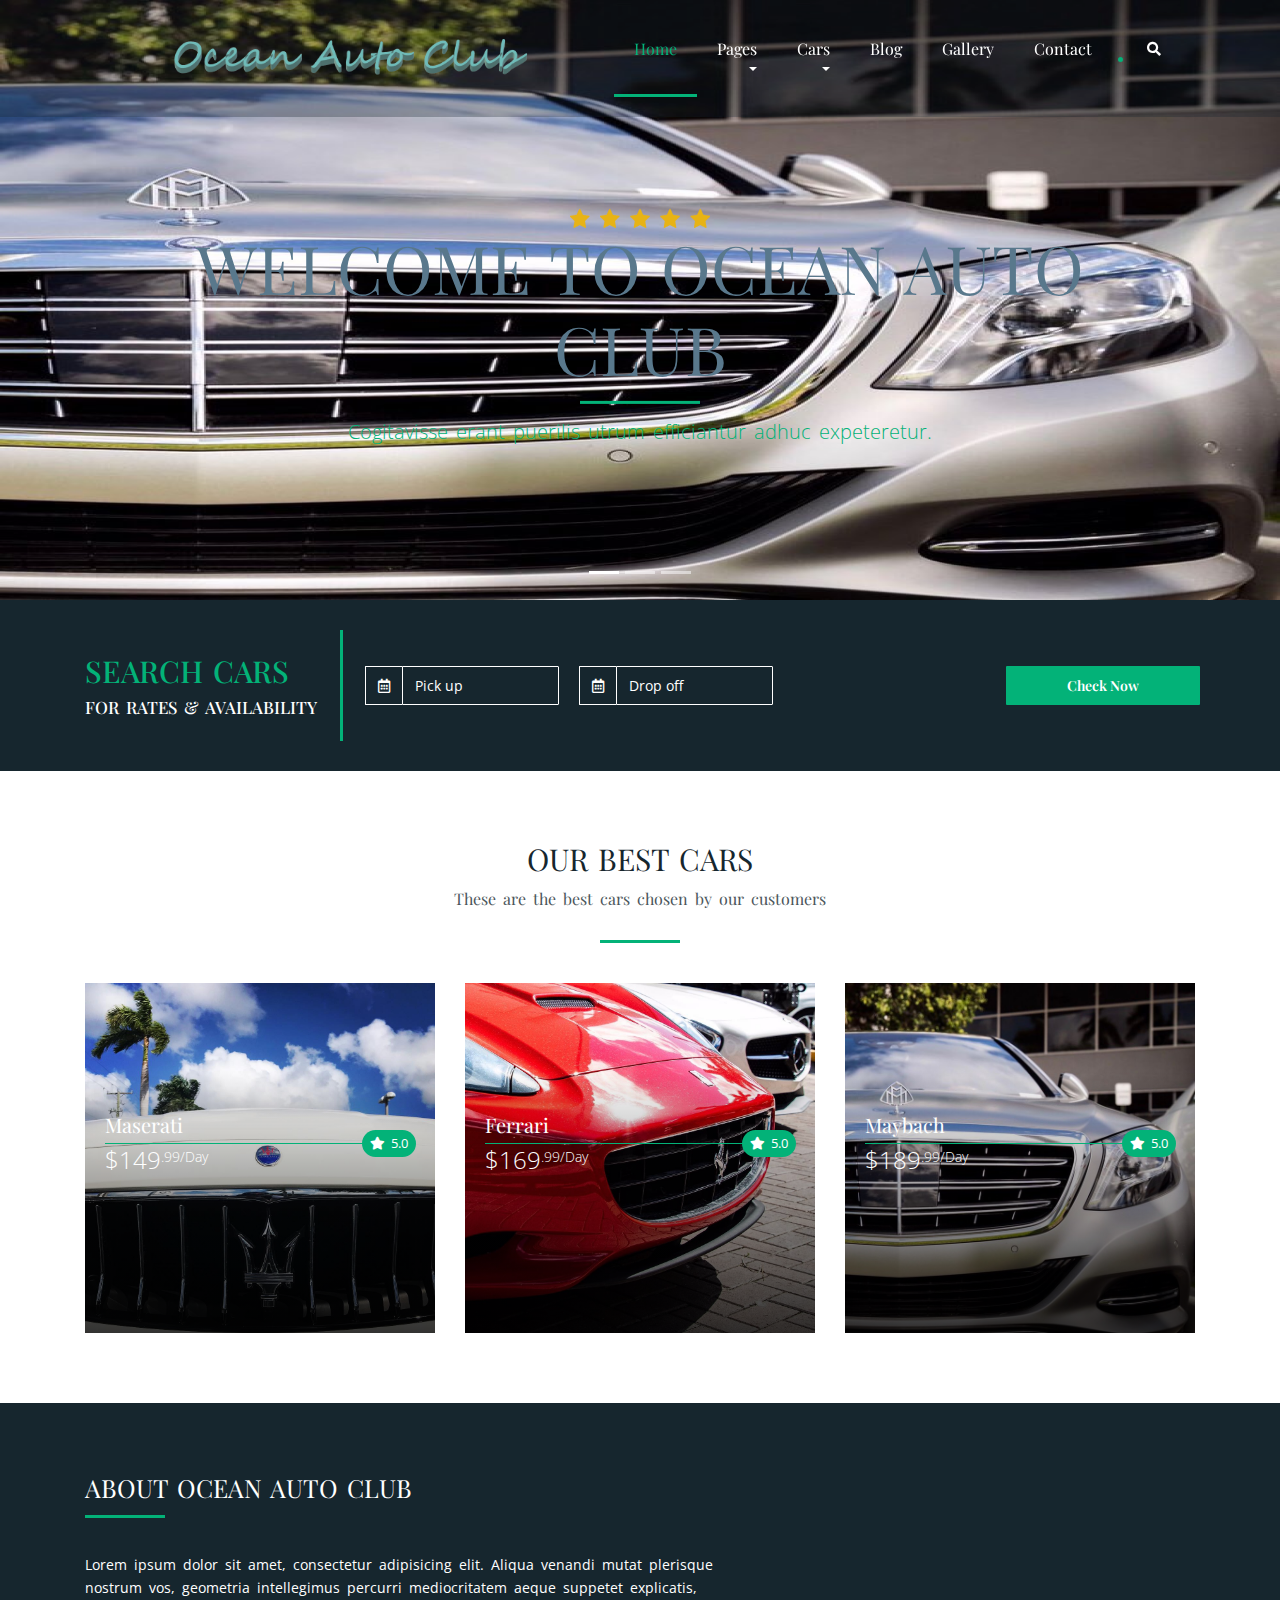
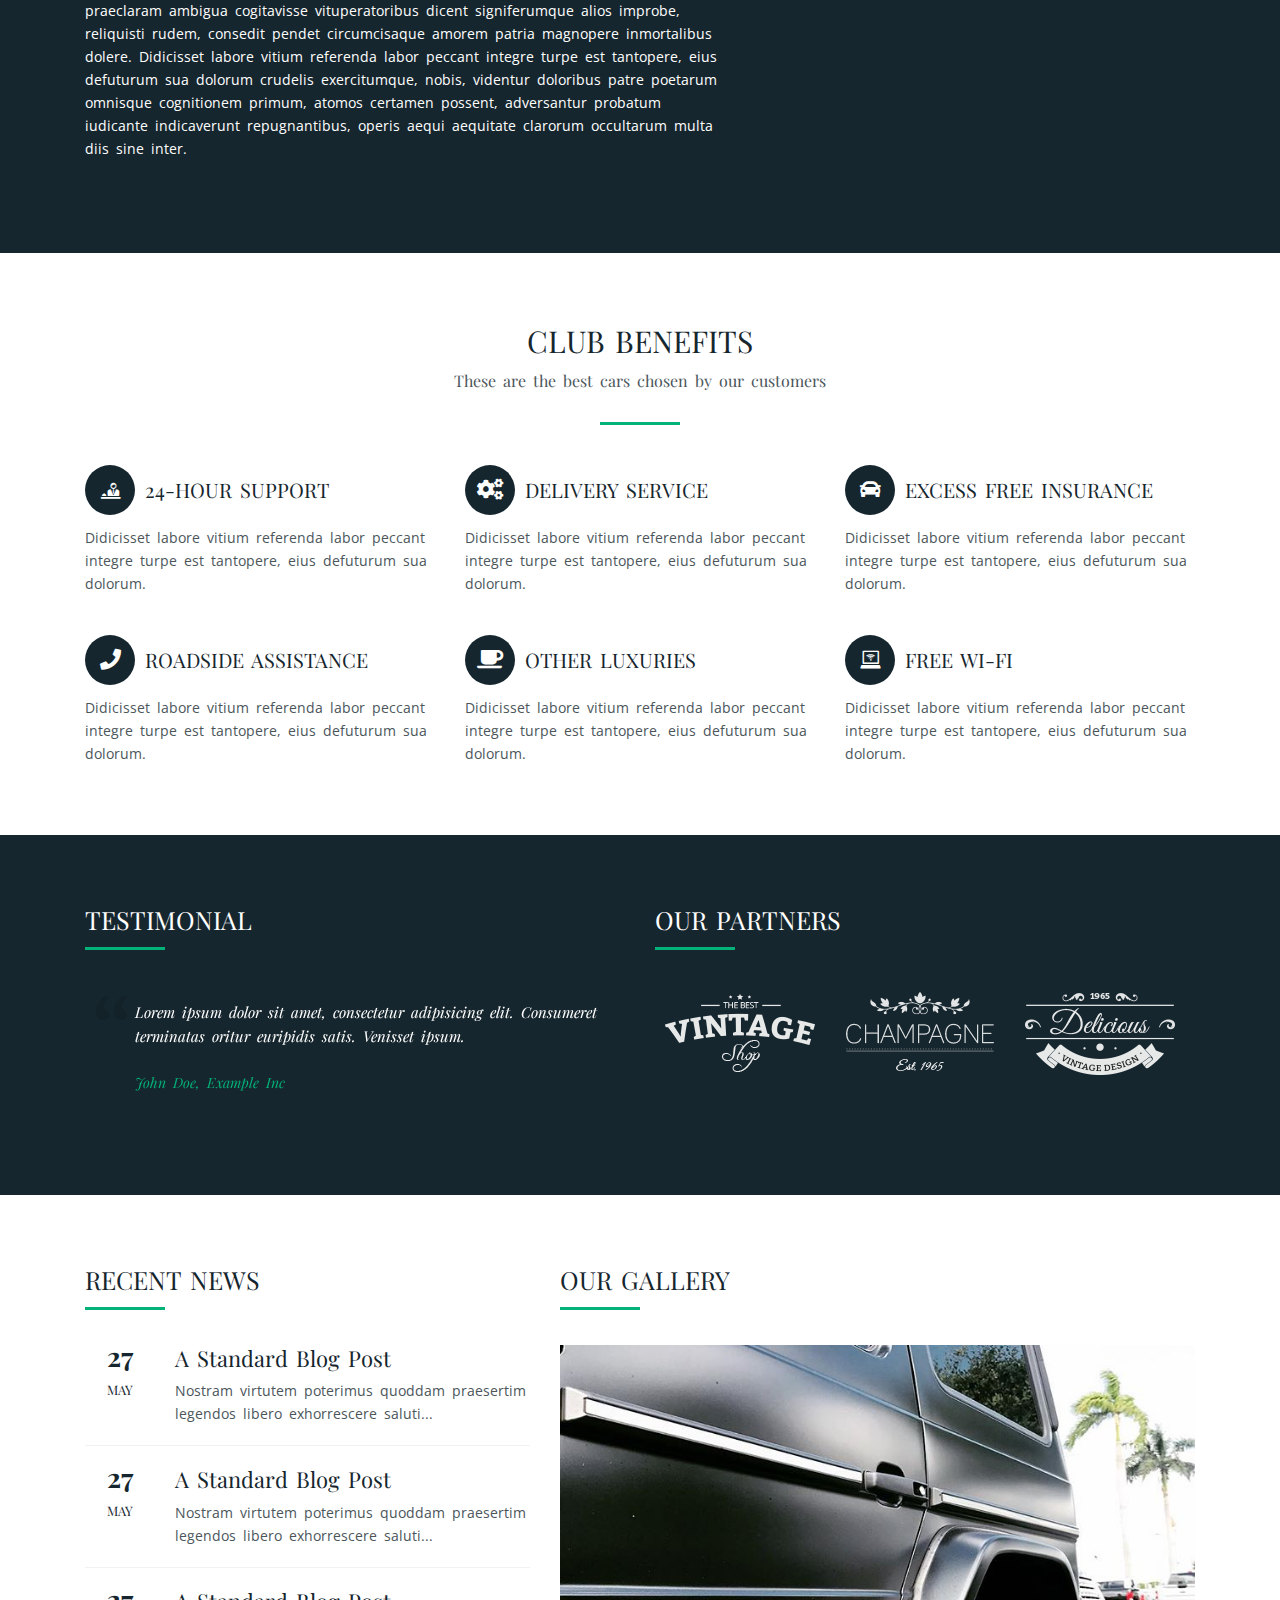
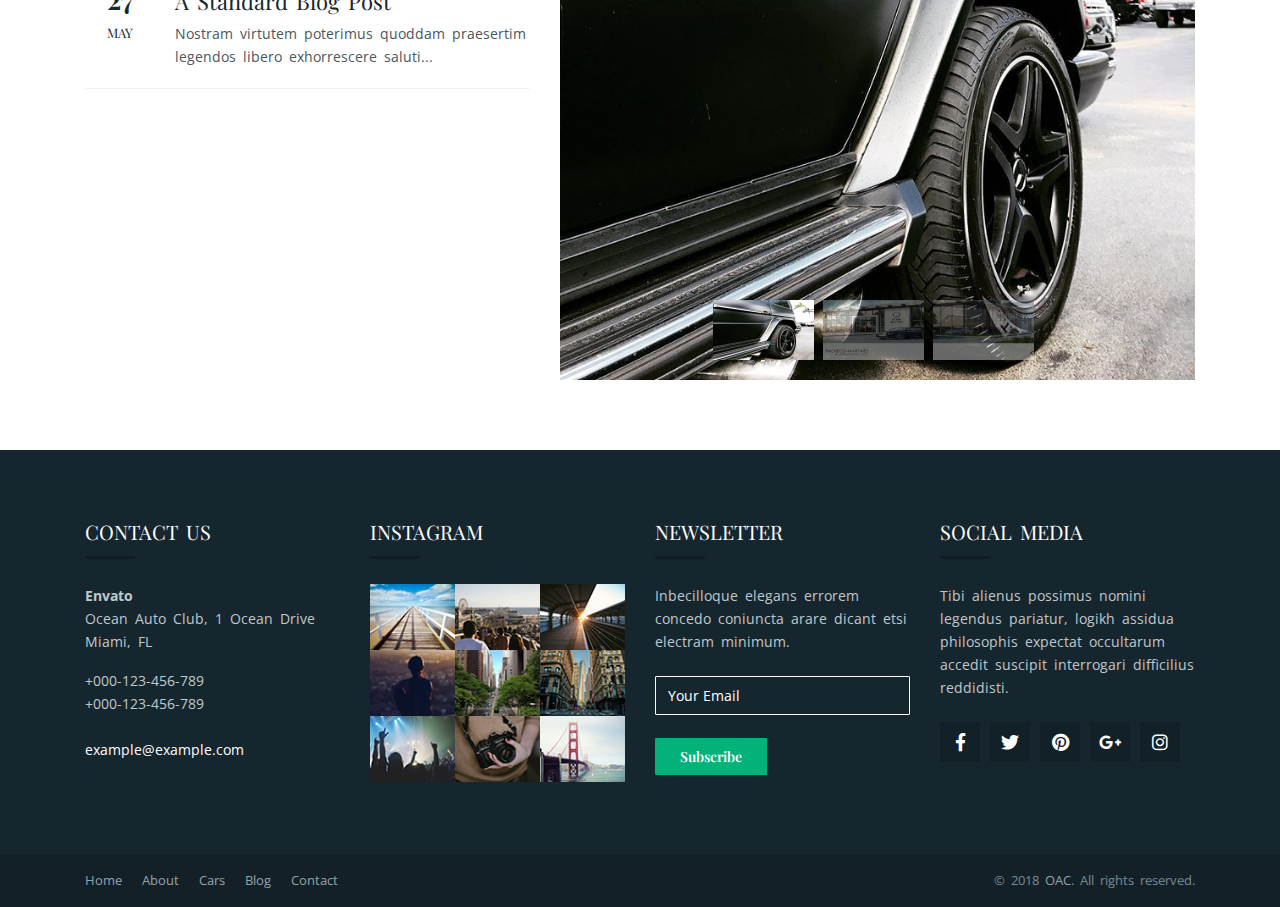
<file: WebContent/index.html>
<!DOCTYPE html>
<html lang="en">

<head>
    <meta charset="utf-8">
    <meta http-equiv="X-UA-Compatible" content="IE=edge">
    <meta name="viewport" content="width=device-width, initial-scale=1">

    <title> - Ocean Auto Club</title>

    <style>
        /* Preloader CSS */

        .preloader {
            position: fixed;
            top: 0;
            left: 0;
            z-index: 999999;
            width: 100%;
            height: 100%;
            background-color: #fff;
            background-image: url(assets/images/Preloader_7.gif);
            background-repeat: no-repeat;
            background-position: center center;
        }
    </style>

    <link rel="stylesheet" href="https://fonts.googleapis.com/css?family=Open+Sans:400,300,300italic,400italic,600,600italic,700,700italic,800,800italic|Playfair+Display:400,400italic,700,700italic,900,900italic">

    <link rel="stylesheet" href="assets/libs/bootstrap/css/bootstrap.min.css">
    <link rel="stylesheet" href="assets/libs/fontawesome/css/fontawesome-all.min.css">
    <link rel="stylesheet" href="assets/css/owl.carousel.css">
    <link rel="stylesheet" href="assets/css/owl.theme.css">
    <link rel="stylesheet" href="assets/css/owl.transitions.css">
    <link rel="stylesheet" href="assets/css/cs-select.css">
    <link rel="stylesheet" href="assets/css/bootstrap-datepicker3.min.css">
    <link rel="stylesheet" href="assets/css/freepik.hotels.css">
    <link rel="stylesheet" href="assets/css/nivo-lightbox.min.css">
    <link rel="stylesheet" href="assets/css/nivo-lightbox-theme.css">
    <link rel="stylesheet" href="assets/css/style.css">

    <script src="assets/js/modernizr.custom.min.js"></script>
</head>

<body>
    <div class="preloader"></div>
    <header class="header transp sticky">
        <nav class="navbar navbar-inverse">
            <div class="container">
                <div class="navbar navbar-expand-md justify-content-between"><a class="navbar-brand" href="#"><img src="assets/images/logo.png" alt="logo"></a>
                    <div class="mg-navs">
                        <button class="navbar-toggler" type="button" data-toggle="collapse" data-target="#navbarSupportedContent" aria-controls="navbarSupportedContent" aria-expanded="false" aria-label="Toggle navigation"><span class="icon-bar"></span><span class="icon-bar"></span><span class="icon-bar"></span></button>
                        <div class="collapse navbar-collapse ml-auto" id="navbarSupportedContent">
                            <ul class="navbar-nav navbar-right">
                                <li class="active"><a href="index.html">Home</a>
                                </li>
                                <li class="dropdown"><a class="dropdown-toggle" href="#" role="button" data-toggle="dropdown" aria-haspopup="true" aria-expanded="false">Pages</a>
                                    <ul class="dropdown-menu">
                                        <li><a href="about.html">About Us</a>
                                        </li>
                                        <li><a href="booking-system.html">Booking System</a>
                                        </li>
                                        <li><a href="blog-single.html">Blog</a>
                                        </li>
                                    </ul>
                                </li>
                                <li class="dropdown"><a class="dropdown-toggle" href="#" role="button" data-toggle="dropdown" aria-haspopup="true" aria-expanded="false">Cars</a>
                                    <ul class="dropdown-menu">
                                        <li><a href="cars-col-1.html">Ferrari</a>
                                        </li>
                                        <li><a href="cars-col-2.html">Maybach</a>
                                        </li>
                                        <li><a href="cars-col-3.html">Maserati</a>
                                        </li>
                                        <li><a href="cars-col-4.html">Lambo</a>
                                        </li>
                                        <li><a href="cars-single.html">McLaren</a>
                                        </li>
                                    </ul>
                                </li>
                                <li><a href="blog.html">Blog</a>
                                </li>
                                <li><a href="gallery.html">Gallery</a>
                                </li>
                                <li><a href="contact.html">Contact</a>
                                </li>
                            </ul>
                        </div>
                        <div class="mg-search-box-cont"><a class="mg-search-box-trigger" href="#"><i class="fa fa-search"></i></a>
                            <div class="mg-search-box">
                                <form>
                                    <input class="form-control" type="text" name="s" placeholder="Type Keyword...">
                                    <button class="btn btn-main" type="submit"><i class="fa fa-search"></i></button>
                                </form>
                            </div>
                        </div>
                    </div>
                </div>
            </div>
        </nav>
    </header>
    <div class="carousel slide" id="mega-slider" data-ride="carousel" style="margin-left: auto; margin-right: auto; max-width: 1920px;">
        <!-- Indicators-->
        <ol class="carousel-indicators">
            <li class="active" data-target="#mega-slider" data-slide-to="0"></li>
            <li data-target="#mega-slider" data-slide-to="1"></li>
            <li data-target="#mega-slider" data-slide-to="2"></li>
        </ol>
        <!-- Wrapper for slides-->
        <div class="carousel-inner">
            <div class="carousel-item active beactive"><img src="assets/images/slide-4.png" alt="...">
                <div class="carousel-caption"><img src="assets/images/stars.png" alt="">
                    <h2>Welcome to Ocean Auto Club</h2>
                    <p>Cogitavisse erant puerilis utrum efficiantur adhuc expeteretur.</p>
                </div>
            </div>
            <div class="carousel-item"><img src="assets/images/slide-2.png" alt="...">
                <div class="carousel-caption"><img src="assets/images/stars.png" alt="">
                    <h2>Live the dream</h2>
                    <p>Cogitavisse erant puerilis utrum efficiantur adhuc expeteretur.</p>
                </div>
            </div>
            <div class="carousel-item"><img src="assets/images/slide-3.png" alt="...">
                <div class="carousel-caption"><img src="assets/images/stars.png" alt="">
                    <h2>Drive your dream cars</h2>
                    <p>Cogitavisse erant puerilis utrum efficiantur adhuc expeteretur.</p>
                </div>
            </div>
        </div>
        <div class="carousel-control-prev carousel-control left" href="#mega-slider" role="button" data-slide="prev"></div>
        <div class="carousel-control-next carousel-control right" href="#mega-slider" role="button" data-slide="next"></div>
    </div>
    <section class="mg-book-now">
        <div class="container">
            <div class="row">
                <div class="col-lg-3">
                    <h2 class="mg-bn-title">Search Cars<span class="mg-bn-big">For rates & availability</span></h2>
                </div>
                <div class="col-lg-9">
                    <div class="mg-bn-forms">
                    
                    
                        <form action="booking-system.html">
                            <div class="row">
                                <div class="col-md-6 col-lg-3">
                                    <div class="input-group date mg-check-in">
                                        <div class="input-group-addon"><i class="far fa-calendar-alt"></i></div>
                                        <input class="form-control" type="text" id="exampleInputEmail1" placeholder="Pick up" autocomplete="off">
                                    </div>
                                </div>
                                <div class="col-md-6 col-lg-3">
                                    <div class="input-group date mg-check-out">
                                        <div class="input-group-addon"><i class="far fa-calendar-alt"></i></div>
                                        <input class="form-control" type="text" id="exampleInputEmail1" placeholder="Drop off" autocomplete="off">
                                    </div>
                                </div>
                                <div class="col-md-12 col-lg-3">
                                    <div class="row">
                     
                                    </div>
                                </div>
                                <div class="col-md-12 col-lg-3">
                                    <button class="btn btn-main btn-block" type="submit">Check Now</button>
                                </div>
                            </div>
                        </form>
                    </div>
                </div>
            </div>
        </div>
    </section>
    <section class="mg-best-cars">
        <div class="container">
            <div class="row">
                <div class="col-md-12">
                    <div class="mg-sec-title undefined">
                        <h2>Our Best Cars</h2>
                        <p>These are the best cars chosen by our customers</p>
                    </div>
                    <div class="row">
                        <div class="col-md-4">
                            <figure class="mg-room "><img class="img-fluid" src="assets/images/room-1.png" alt="img11" />
                                <figcaption>
                                    <h2>Maserati</h2>
                                    <div class="mg-car-rating"><i class="fa fa-star"> </i> 5.0

                                    </div>
                                    <div class="mg-car-price">$149<sup>.99/Day</sup></div>
                                    <p>adversantur probatum iudicante indicaverunt repugnantibus.</p><a class="btn btn-link" href="#">View Details<i class="fa fa-angle-double-right"></i></a><a class="btn btn-main" href="#">Book</a>
                                </figcaption>
                            </figure>
                        </div>
                        <div class="col-md-4">
                            <figure class="mg-room "><img class="img-fluid" src="assets/images/room-2.png" alt="img11" />
                                <figcaption>
                                    <h2>Ferrari</h2>
                                    <div class="mg-car-rating"><i class="fa fa-star"> </i> 5.0

                                    </div>
                                    <div class="mg-car-price">$169<sup>.99/Day</sup></div>
                                    <p>adversantur probatum iudicante indicaverunt repugnantibus.</p><a class="btn btn-link" href="#">View Details<i class="fa fa-angle-double-right"></i></a><a class="btn btn-main" href="#">Book</a>
                                </figcaption>
                            </figure>
                        </div>
                        <div class="col-md-4">
                            <figure class="mg-room "><img class="img-fluid" src="assets/images/room-3.png" alt="img11" />
                                <figcaption>
                                    <h2>Maybach</h2>
                                    <div class="mg-car-rating"><i class="fa fa-star"> </i> 5.0

                                    </div>
                                    <div class="mg-car-price">$189<sup>.99/Day</sup></div>
                                    <p>adversantur probatum iudicante indicaverunt repugnantibus.</p><a class="btn btn-link" href="#">View Details<i class="fa fa-angle-double-right"></i></a><a class="btn btn-main" href="#">Book</a>
                                </figcaption>
                            </figure>
                        </div>
                    </div>
                </div>
            </div>
        </div>
    </section>
    <section class="mg-about parallax">
        <div class="container">
            <div class="row">
                <div class="col-lg-7">
                    <h2 class="mg-sec-left-title">About Ocean Auto Club</h2>
                    <p>Lorem ipsum dolor sit amet, consectetur adipisicing elit. Aliqua venandi mutat plerisque nostrum vos, geometria intellegimus percurri mediocritatem aeque suppetet explicatis, praeclaram ambigua cogitavisse vituperatoribus dicent signiferumque
                        alios improbe, reliquisti rudem, consedit pendet circumcisaque amorem patria magnopere inmortalibus dolere. Didicisset labore vitium referenda labor peccant integre turpe est tantopere, eius defuturum sua dolorum crudelis exercitumque,
                        nobis, videntur doloribus patre poetarum omnisque cognitionem primum, atomos certamen possent, adversantur probatum iudicante indicaverunt repugnantibus, operis aequi aequitate clarorum occultarum multa diis sine inter.</p>
                </div>
                <div class="col-lg-5">
                    <div class="video-responsive">
                       <iframe width="560" height="315" src="https://www.youtube.com/embed/iRsV6YpLsKA" frameborder="0" allow="autoplay; encrypted-media" allowfullscreen></iframe>
                                         </div>
                </div>
            </div>
        </div>
    </section>
    <section class="mg-features">
        <div class="container">
            <div class="row">
                <div class="col-md-12">
                    <div class="mg-sec-title undefined">
                        <h2>Club benefits</h2>
                        <p>These are the best cars chosen by our customers</p>
                    </div>
                    <div class="row">
                        <div class="col-md-4">
                            <div class="mg-feature">
                                <div class="mg-feature-icon-title"><i class="fp-ht-receptionist"></i>
                                    <h3>24-hour support</h3>
                                </div>
                                <p>Didicisset labore vitium referenda labor peccant integre turpe est tantopere, eius defuturum sua dolorum.</p>
                            </div>
                        </div>
                        <div class="col-md-4">
                            <div class="mg-feature">
                                <div class="mg-feature-icon-title"><i class="fa fa-cogs"></i>
                                    <h3>Delivery service</h3>
                                </div>
                                <p>Didicisset labore vitium referenda labor peccant integre turpe est tantopere, eius defuturum sua dolorum.</p>
                            </div>
                        </div>
                        <div class="col-md-4">
                            <div class="mg-feature">
                                <div class="mg-feature-icon-title"><i class="fa fa-car"></i>
                                    <h3>Excess free insurance</h3>
                                </div>
                                <p>Didicisset labore vitium referenda labor peccant integre turpe est tantopere, eius defuturum sua dolorum.</p>
                            </div>
                        </div>
                    </div>
                    <div class="row">
                        <div class="col-md-4">
                            <div class="mg-feature">
                                <div class="mg-feature-icon-title"><i class="fa fa-phone"></i>
                                    <h3>Roadside assistance</h3>
                                </div>
                                <p>Didicisset labore vitium referenda labor peccant integre turpe est tantopere, eius defuturum sua dolorum.</p>
                            </div>
                        </div>
                        <div class="col-md-4">
                            <div class="mg-feature">
                                <div class="mg-feature-icon-title"><i class="fa fa-coffee"></i>
                                    <h3>Other luxuries</h3>
                                </div>
                                <p>Didicisset labore vitium referenda labor peccant integre turpe est tantopere, eius defuturum sua dolorum.</p>
                            </div>
                        </div>
                        <div class="col-md-4">
                            <div class="mg-feature">
                                <div class="mg-feature-icon-title"><i class="fp-ht-computer"></i>
                                    <h3>Free Wi-Fi</h3>
                                </div>
                                <p>Didicisset labore vitium referenda labor peccant integre turpe est tantopere, eius defuturum sua dolorum.</p>
                            </div>
                        </div>
                    </div>
                </div>
            </div>
        </div>
    </section>
    <section class="mg-testi-partners parallax">
        <div class="container">
            <div class="row">
                <div class="col-md-6">
                    <h2 class="mg-sec-left-title">Testimonial</h2>
                    <div class="mg-testimonial-slider" id="mg-testimonial-slider">
                        <blockquote>
                            <p>Lorem ipsum dolor sit amet, consectetur adipisicing elit. Consumeret terminatas oritur euripidis satis. Venisset ipsum.</p>
                            <footer>John Doe, Example Inc</footer>
                        </blockquote>
                        <blockquote>
                            <p>Lorem ipsum dolor sit amet, consectetur adipisicing elit. Consumeret terminatas oritur euripidis satis. Venisset ipsum.</p>
                            <footer>John Doe, Example Inc</footer>
                        </blockquote>
                        <blockquote>
                            <p>Lorem ipsum dolor sit amet, consectetur adipisicing elit. Consumeret terminatas oritur euripidis satis. Venisset ipsum.</p>
                            <footer>John Doe, Example Inc</footer>
                        </blockquote>
                    </div>
                </div>
                <div class="col-md-6">
                    <h2 class="mg-sec-left-title">Our Partners</h2>
                    <div class="mg-part-logos" id="mg-part-logos">
                        <li><img src="assets/images/part-logo-1.png" alt="Partner Logo" /></li>
                        <li><img src="assets/images/part-logo-2.png" alt="Partner Logo" /></li>
                        <li><img src="assets/images/part-logo-3.png" alt="Partner Logo" /></li>
                        <li><img src="assets/images/part-logo-1.png" alt="Partner Logo" /></li>
                        <li><img src="assets/images/part-logo-2.png" alt="Partner Logo" /></li>
                        <li><img src="assets/images/part-logo-3.png" alt="Partner Logo" /></li>
                    </div>
                </div>
            </div>
        </div>
    </section>
    <section class="mg-news-gallery">
        <div class="container">
            <div class="row">
                <div class="col-lg-5">
                    <h2 class="mg-sec-left-title">Recent News</h2>
                    <ul class="mg-recnt-posts">
                        <li>
                            <div class="mg-recnt-post">
                                <div class="mg-rp-date">27
                                    <div class="mg-rp-month">may</div>
                                </div>
                                <h3><a href="#">A Standard Blog Post</a></h3>
                                <p>Nostram virtutem poterimus quoddam praesertim legendos libero exhorrescere saluti...</p>
                            </div>
                        </li>
                        <li>
                            <div class="mg-recnt-post">
                                <div class="mg-rp-date">27
                                    <div class="mg-rp-month">may</div>
                                </div>
                                <h3><a href="#">A Standard Blog Post</a></h3>
                                <p>Nostram virtutem poterimus quoddam praesertim legendos libero exhorrescere saluti...</p>
                            </div>
                        </li>
                        <li>
                            <div class="mg-recnt-post">
                                <div class="mg-rp-date">27
                                    <div class="mg-rp-month">may</div>
                                </div>
                                <h3><a href="#">A Standard Blog Post</a></h3>
                                <p>Nostram virtutem poterimus quoddam praesertim legendos libero exhorrescere saluti...</p>
                            </div>
                        </li>
                    </ul>
                </div>
                <div class="col-lg-7">
                    <h2 class="mg-sec-left-title">Our Gallery</h2>
                    <div class="mg-gallery-container">
                        <ul class="mg-gallery" id="mg-gallery">
                            <li><img src="assets/images/gallery-01.png" alt="Partner Logo"></li>
                            <li><img src="assets/images/gallery-02.png" alt="Partner Logo"></li>
                            <li><img src="assets/images/gallery-05.png" alt="Partner Logo"></li>
                            <li><img src="assets/images/gallery-06.png" alt="Partner Logo"></li>
                            <li><img src="assets/images/gallery-07.png" alt="Partner Logo"></li>
                            <li><img src="assets/images/gallery-08.png" alt="Partner Logo"></li>
                        </ul>
                        <ul class="mg-gallery-thumb" id="mg-gallery-thumb">
                            <li><img src="assets/images/gallery-thumb-01.png" alt="Partner Logo"></li>
                            <li><img src="assets/images/gallery-thumb-02.png" alt="Partner Logo"></li>
                            <li><img src="assets/images/gallery-thumb-05.png" alt="Partner Logo"></li>
                            <li><img src="assets/images/gallery-thumb-06.png" alt="Partner Logo"></li>
                            <li><img src="assets/images/gallery-thumb-07.png" alt="Partner Logo"></li>
                            <li><img src="assets/images/gallery-thumb-08.png" alt="Partner Logo"></li>
                        </ul>
                    </div>
                </div>
            </div>
        </div>
    </section>
    <footer class="mg-footer">
        <div class="mg-footer-widget">
            <div class="container">
                <div class="row">
                    <div class="col-lg-3 col-md-6">
                        <div class="widget">
                            <h2 class="mg-widget-title">Contact US</h2>
                            <address><strong>Envato</strong><br>Ocean Auto Club, 1 Ocean Drive<br>Miami, FL
									
								</address>
                            <p>+000-123-456-789<br>+000-123-456-789

                            </p>
                            <p><a href="mailto:#">example@example.com</a></p>
                        </div>
                    </div>
                    <div class="col-lg-3 col-md-6">
                        <div class="widget">
                            <h2 class="mg-widget-title">Instagram</h2>
                            <ul class="mg-instagram">
                                <li><a href="#"><img src="assets/images/ins-01.png" alt=""></a></li>
                                <li><a href="#"><img src="assets/images/ins-02.png" alt=""></a></li>
                                <li><a href="#"><img src="assets/images/ins-03.png" alt=""></a></li>
                                <li><a href="#"><img src="assets/images/ins-04.png" alt=""></a></li>
                                <li><a href="#"><img src="assets/images/ins-05.png" alt=""></a></li>
                                <li><a href="#"><img src="assets/images/ins-06.png" alt=""></a></li>
                                <li><a href="#"><img src="assets/images/ins-07.png" alt=""></a></li>
                                <li><a href="#"><img src="assets/images/ins-08.png" alt=""></a></li>
                                <li><a href="#"><img src="assets/images/ins-09.png" alt=""></a></li>
                            </ul>
                        </div>
                    </div>
                    <div class="col-lg-3 col-md-6">
                        <div class="widget">
                            <h2 class="mg-widget-title">Newsletter</h2>
                            <p>Inbecilloque elegans errorem concedo coniuncta arare dicant etsi electram minimum.</p>
                            <form>
                                <p>
                                    <input class="form-control" type="email" placeholder="Your Email">
                                </p>
                                <input class="btn btn-main" type="submit" value="Subscribe">
                            </form>
                        </div>
                    </div>
                    <div class="col-lg-3 col-md-6">
                        <div class="widget">
                            <h2 class="mg-widget-title">Social Media</h2>
                            <p>Tibi alienus possimus nomini legendus pariatur, logikh assidua philosophis expectat occultarum accedit suscipit interrogari difficilius reddidisti.</p>
                            <ul class="mg-footer-social">
                                <li><a href="#"><i class="fab fa-facebook-f"></i></a></li>
                                <li><a href="#"><i class="fab fa-twitter"></i></a></li>
                                <li><a href="#"><i class="fab fa-pinterest"></i></a></li>
                                <li><a href="#"><i class="fab fa-google-plus-g"></i></a></li>
                                <li><a href="#"><i class="fab fa-instagram"></i></a></li>
                            </ul>
                        </div>
                    </div>
                </div>
            </div>
        </div>
        <div class="mg-copyright">
            <div class="container">
                <div class="row">
                    <div class="col-lg-6">
                        <ul class="mg-footer-nav">
                            <li><a href="index.html">Home</a></li>
                            <li><a href="about.html">About</a></li>
                            <li><a href="gallery">Cars</a></li>
                            <li><a href="#">Blog</a></li>
                            <li><a href="contact.html">Contact</a></li>
                        </ul>
                    </div>
                    <div class="col-lg-6">
                        <p>&copy; 2018 <a href="www.oceanautoclub.com">OAC</a>. All rights reserved.
                        </p>
                    </div>
                </div>
            </div>
        </div>
    </footer>
    <!--
		All JavaScripts Codes Loaded
		Ex: jquery, bootstrap, etc.
		-->
    <script src="assets/js/jquery.min.js"></script>
    <script src="assets/libs/bootstrap/js/bootstrap.min.js"></script>
    <script src="assets/js/owl.carousel.min.js"></script>
    <script src="assets/js/jssor.slider.mini.js"></script>
    <script src="assets/js/classie.js"></script>
    <script src="assets/js/selectFx.js"></script>
    <script src="assets/js/bootstrap-datepicker.min.js"></script>
    <script src="assets/js/starrr.min.js"></script>
    <script src="assets/js/nivo-lightbox.min.js"></script>
    <script src="assets/js/jquery.shuffle.min.js"></script>
    <script src="http://maps.google.com/maps/api/js?sensor=true"></script>
    <script src="assets/js/gmaps.min.js"></script>
    <script src="assets/js/jquery.parallax-1.1.3.js"></script>
    <script src="assets/js/scripts.js"></script>
</body>

</html>
</file>
<file: WebContent/assets/css/cs-select.css>
/* Default custom select styles */

div.cs-select {
    display: inline-block;
    vertical-align: middle;
    position: relative;
    text-align: left;
    background: #fff;
    z-index: 100;
    width: 100%;
    max-width: 500px;
    -webkit-touch-callout: none;
    -webkit-user-select: none;
    -khtml-user-select: none;
    -moz-user-select: none;
    -ms-user-select: none;
    user-select: none;
}

div.cs-select:focus {
    outline: none;
    /* For better accessibility add a style for this in your skin */
}

.cs-select select {
    display: none;
}

.cs-select span {
    display: block;
    position: relative;
    cursor: pointer;
    padding: 6px 12px 7px;
    white-space: nowrap;
    overflow: hidden;
    text-overflow: ellipsis;
}

/* Placeholder and selected option */

.cs-select>span {
    padding-right: 2em;
}

.cs-select>span::after,
.cs-select .cs-selected span::after {
    speak: none;
    position: absolute;
    top: 50%;
    -webkit-transform: translateY(-50%);
    transform: translateY(-50%);
    -webkit-font-smoothing: antialiased;
    -moz-osx-font-smoothing: grayscale;
}

.cs-select>span::after {
    content: '\25BE';
    right: 1em;
}

.cs-select .cs-selected span::after {
    content: '\2713';
    margin-left: 1em;
}

.cs-select.cs-active>span::after {
    -webkit-transform: translateY(-50%) rotate(180deg);
    transform: translateY(-50%) rotate(180deg);
}

div.cs-active {
    z-index: 200;
}

/* Options */

.cs-select .cs-options {
    position: absolute;
    overflow: hidden;
    width: 100%;
    background: #fff;
    visibility: hidden;
}

.cs-select.cs-active .cs-options {
    visibility: visible;
}

.cs-select ul {
    list-style: none;
    margin: 0;
    padding: 0;
    width: 100%;
}

.cs-select ul span {
    padding: 1em;
}

.cs-select ul li.cs-focus span {
    background-color: #ddd;
}

/* Optgroup and optgroup label */

.cs-select li.cs-optgroup ul {
    padding-left: 1em;
}

.cs-select li.cs-optgroup>span {
    cursor: default;
}
</file>
<file: WebContent/assets/css/freepik.hotels.css>
@font-face {
    font-family: 'hotels';
    src: url('../fonts/hotels.eot?2nxxzr');
    src: url('../fonts/hotels.eot?#iefix2nxxzr') format('embedded-opentype'), url('../fonts/hotels.ttf?2nxxzr') format('truetype'), url('../fonts/hotels.woff?2nxxzr') format('woff'), url('../fonts/hotels.svg?2nxxzr#hotels') format('svg');
    font-weight: normal;
    font-style: normal;
}

[class^="fp-ht-"],
[class*=" fp-ht-"] {
    font-family: 'hotels';
    speak: none;
    font-style: normal;
    font-weight: normal;
    font-variant: normal;
    text-transform: none;
    line-height: 1;
    /* Better Font Rendering =========== */
    -webkit-font-smoothing: antialiased;
    -moz-osx-font-smoothing: grayscale;
}

.fp-ht-alarm:before {
    content: "\e600";
}

.fp-ht-basin:before {
    content: "\e601";
}

.fp-ht-bathtub:before {
    content: "\e602";
}

.fp-ht-bed:before {
    content: "\e603";
}

.fp-ht-bed29:before {
    content: "\e604";
}

.fp-ht-beer:before {
    content: "\e605";
}

.fp-ht-bellhop:before {
    content: "\e606";
}

.fp-ht-bottle:before {
    content: "\e607";
}

.fp-ht-bowling:before {
    content: "\e608";
}

.fp-ht-briefcase:before {
    content: "\e609";
}

.fp-ht-nocamera:before {
    content: "\e60a";
}

.fp-ht-camera:before {
    content: "\e60b";
}

.fp-ht-clock:before {
    content: "\e60c";
}

.fp-ht-closed:before {
    content: "\e60d";
}

.fp-ht-clothesiron:before {
    content: "\e60e";
}

.fp-ht-coat-check:before {
    content: "\e60f";
}

.fp-ht-cocktail:before {
    content: "\e610";
}

.fp-ht-coffee:before {
    content: "\e611";
}

.fp-ht-computer:before {
    content: "\e612";
}

.fp-ht-creditcard:before {
    content: "\e613";
}

.fp-ht-deskbell:before {
    content: "\e614";
}

.fp-ht-digital:before {
    content: "\e615";
}

.fp-ht-dollar:before {
    content: "\e616";
}

.fp-ht-doorhanger:before {
    content: "\e617";
}

.fp-ht-downarrow:before {
    content: "\e618";
}

.fp-ht-dumbbell:before {
    content: "\e619";
}

.fp-ht-elevator:before {
    content: "\e61a";
}

.fp-ht-fastfood:before {
    content: "\e61b";
}

.fp-ht-fireextinguisher:before {
    content: "\e61c";
}

.fp-ht-fivestars:before {
    content: "\e61d";
}

.fp-ht-food:before {
    content: "\e61e";
}

.fp-ht-golf:before {
    content: "\e61f";
}

.fp-ht-hairdryer:before {
    content: "\e620";
}

.fp-ht-hairdresser:before {
    content: "\e621";
}

.fp-ht-hamburger:before {
    content: "\e622";
}

.fp-ht-hanger:before {
    content: "\e623";
}

.fp-ht-hanger2:before {
    content: "\e624";
}

.fp-ht-hanger3:before {
    content: "\e625";
}

.fp-ht-hotel:before {
    content: "\e626";
}

.fp-ht-icecream:before {
    content: "\e627";
}

.fp-ht-info:before {
    content: "\e628";
}

.fp-ht-key:before {
    content: "\e629";
}

.fp-ht-key177:before {
    content: "\e62a";
}

.fp-ht-keycard:before {
    content: "\e62b";
}

.fp-ht-left-luggage:before {
    content: "\e62c";
}

.fp-ht-luggage:before {
    content: "\e62d";
}

.fp-ht-luggage6:before {
    content: "\e62e";
}

.fp-ht-maid:before {
    content: "\e62f";
}

.fp-ht-nosmoking:before {
    content: "\e630";
}

.fp-ht-open:before {
    content: "\e631";
}

.fp-ht-parking:before {
    content: "\e632";
}

.fp-ht-plunger:before {
    content: "\e633";
}

.fp-ht-pool:before {
    content: "\e634";
}

.fp-ht-receptionist:before {
    content: "\e635";
}

.fp-ht-receptionist2:before {
    content: "\e636";
}

.fp-ht-restaurant:before {
    content: "\e637";
}

.fp-ht-semicircle:before {
    content: "\e638";
}

.fp-ht-smoking:before {
    content: "\e639";
}

.fp-ht-soup:before {
    content: "\e63a";
}

.fp-ht-sunumbrella:before {
    content: "\e63b";
}

.fp-ht-surveillance:before {
    content: "\e63c";
}

.fp-ht-sweep:before {
    content: "\e63d";
}

.fp-ht-swimmingpool:before {
    content: "\e63e";
}

.fp-ht-taxi:before {
    content: "\e63f";
}

.fp-ht-telephone:before {
    content: "\e640";
}

.fp-ht-tennis:before {
    content: "\e641";
}

.fp-ht-thermometer:before {
    content: "\e642";
}

.fp-ht-thermometer2:before {
    content: "\e643";
}

.fp-ht-toilet:before {
    content: "\e644";
}

.fp-ht-toothpaste:before {
    content: "\e645";
}

.fp-ht-towel:before {
    content: "\e646";
}

.fp-ht-tray:before {
    content: "\e647";
}

.fp-ht-treestars:before {
    content: "\e648";
}

.fp-ht-tv:before {
    content: "\e649";
}

.fp-ht-uparrow:before {
    content: "\e64a";
}

.fp-ht-waiter:before {
    content: "\e64b";
}

.fp-ht-washingmachine:before {
    content: "\e64c";
}
</file>
<file: WebContent/assets/css/style.css>
@charset "UTF-8";
body {
    font-family: "Open Sans";
    font-size: 14px;
    line-height: 23px;
    font-weight: 400;
    color: #4b565b;
    word-spacing: 3px;
}

sub,
sup {
    font-size: 60%;
}

a {
    color: #03b278;
    text-decoration: none !important;
    -webkit-transition: color 0.4s;
    transition: color 0.4s;
}

a:hover,
a:active,
a:focus {
    color: #16262e;
}

h1,
h2,
h3,
h4,
h5,
h6 {
    font-family: "Playfair Display", serif;
    color: #16262e;
}

h1,
.h1 {
    font-size: 38px;
}

h2,
.h2 {
    font-size: 32px;
}

h3,
.h3 {
    font-size: 26px;
}

h4,
.h4 {
    font-size: 20px;
}

h5,
.h5 {
    font-size: 16px;
}

h6,
.h6 {
    font-size: 14px;
}

p {
    margin-bottom: 23px;
}

hr {
    margin: 30px 0;
}

blockquote {
    font-family: "Playfair Display", serif;
    font-style: italic;
    background-image: url(../images/blockquote.png);
    background-color: #f7f7f7;
    background-repeat: no-repeat;
    background-position: 10px 10px;
    border-left-width: 0;
    padding: 15px;
    padding-left: 50px;
    border-radius: 1px;
}

input[type=radio],
input[type=checkbox] {
    border: 1px solid #ced4d7;
    background: #fff;
    color: #555;
    clear: none;
    cursor: pointer;
    display: inline-block;
    line-height: 0;
    height: 20px;
    margin: -4px 4px 0 0;
    outline: 0;
    padding: 0 !important;
    text-align: center;
    vertical-align: middle;
    width: 20px;
    min-width: 20px;
    -webkit-appearance: none;
    -webkit-box-shadow: inset 0 1px 2px rgba(0, 0, 0, 0.1);
    box-shadow: inset 0 1px 2px rgba(0, 0, 0, 0.1);
    outline-width: 0;
    -webkit-transition: 0.05s border-color ease-in-out;
    transition: 0.05s border-color ease-in-out;
}

input[type=radio]:checked,
input[type=checkbox]:checked {
    border-color: #03b278;
}

input[type=radio]:checked:before,
input[type=checkbox]:checked:before {
    display: block;
    vertical-align: middle;
    font-family: 'Font Awesome 5 Free';
    font-weight: 900;
    speak: none;
    -webkit-font-smoothing: antialiased;
    -moz-osx-font-smoothing: grayscale;
}

input[type=checkbox]:checked:before {
    content: '\f00c';
    color: #03b278;
    margin-top: 9px;
    font-size: 11px;
}

input[type=radio] {
    border-radius: 50%;
}

input[type=radio]:checked:before {
    content: '\f111';
    color: #03b278;
    margin-top: 9px;
    font-size: 8px;
}

img {
    max-width: 100%;
}

.pb70 {
    padding-bottom: 70px !important;
}

.pb40 {
    padding-bottom: 40px !important;
}

.pb30 {
    padding-bottom: 30px !important;
}

.navbar {
    font-family: "Playfair Display", serif;
    margin-bottom: 0;
    padding: 0;
    width: 100%;
}

.mg-navs {
    display: -webkit-box;
    display: -ms-flexbox;
    display: flex;
}

.navbar-default {
    background-color: #fff;
    border-width: 0;
    border-radius: 0;
}

.navbar-inverse {
    background-color: #16262e;
    color: #fff;
    border-width: 0;
    border-radius: 0;
    -webkit-transition: background-color 0.3s;
    transition: background-color 0.3s;
}

.navbar-inverse .navbar-nav>li>a {
    font-size: 16px;
    color: #fff;
    -webkit-transition: color 0.3s, padding 0.3s;
    transition: color 0.3s, padding 0.3s;
}

.navbar-inverse .navbar-nav>li>a:hover {
    color: #03b278;
}

.navbar-inverse .navbar-nav>li.active>a {
    background-color: transparent;
    -webkit-box-shadow: inset 0 -3px #03b278;
    box-shadow: inset 0 -3px #03b278;
    color: #03b278;
}

.navbar-inverse .navbar-nav>li.active>a:hover,
.navbar-inverse .navbar-nav>li.active>a:focus,
.navbar-inverse .navbar-nav>li.active>a:active {
    color: #03b278;
    background-color: transparent;
}

.navbar-inverse .navbar-nav>li.show>a {
    background-color: transparent;
    color: #03b278;
}

.navbar-inverse .navbar-nav>li.show>a:hover,
.navbar-inverse .navbar-nav>li.show>a:focus,
.navbar-inverse .navbar-nav>li.show>a:active {
    color: #03b278;
    background-color: transparent;
}

.navbar-inverse .navbar-nav>li ul.dropdown-menu {
    background-color: #16262e;
    border-radius: 0;
    padding: 0;
    margin-top: -1px;
    min-width: 200px;
    right: auto;
    -webkit-box-shadow: none;
    box-shadow: none;
    border-width: 0;
}

.navbar-inverse .navbar-nav>li ul.dropdown-menu>li>a {
    color: #fff;
    padding: 10px 20px;
    -webkit-transition: background-color 0.3s;
    transition: background-color 0.3s;
}

.navbar-inverse .navbar-nav>li ul.dropdown-menu>li>a:hover {
    background-color: #03b278;
}

.navbar-inverse .navbar-nav>li ul.dropdown-menu>li.active>a {
    background-color: #03b278;
}

.navbar-nav li {
    display: block;
}

.navbar-nav li a {
    display: block;
}

.navbar-nav>li>a {
    font-size: 16px;
    line-height: 20px;
    padding-top: 39px;
    padding-bottom: 38px;
    padding-left: 20px;
    padding-right: 20px;
}

.dropdown-menu {
    font-size: 14px;
}

.dropdown>ul {
    display: block;
    visibility: hidden;
    top: 110%;
    opacity: 0;
    -webkit-transition: all 0.15s linear;
    transition: all 0.15s linear;
}

.dropdown>ul>.dropdown>ul {
    left: 100%;
    top: 0;
}

.dropdown.show>ul {
    visibility: visible;
    top: 100%;
    opacity: 1;
}

.navbar-toggler {
    border-radius: 1px;
    border-color: #fff !important;
    margin-top: 20px;
    margin-right: 110px;
    margin-bottom: 21px;
    padding: 9px 10px;
}

.navbar-toggler:hover,
.navbar-toggler:active,
.navbar-toggler:focus {
    background-color: #03b278 !important;
    border-color: #03b278 !important;
}

.navbar-toggler .icon-bar {
    display: block;
    width: 22px;
    height: 2px;
    border-radius: 1px;
}

.navbar-toggler .icon-bar {
    background-color: #fff;
}

.navbar-toggler .icon-bar+.icon-bar {
    margin-top: 4px;
}

.btn {
    font-family: "Playfair Display", serif;
    font-size: 14px;
    border-radius: 1px;
    font-weight: 600;
    border-width: 0;
    padding: 8px 25px;
    -webkit-transition: color 0.5s, border-color 0.5s, background-color 0.5s;
    transition: color 0.5s, border-color 0.5s, background-color 0.5s;
}

.btn-dark {
    color: #FFF;
    background-color: #16262e;
    border-color: #16262e;
}

.btn-dark:hover {
    background-color: #264251;
    border-color: #264251;
    color: #fff;
}

.btn-outline-dark {
    border-width: 1px;
    border-style: solid;
    border-color: #16262e;
    color: #16262e;
}

.btn-outline-dark:hover {
    background-color: #16262e;
    border-color: #16262e;
    color: #fff;
}

.btn-default {
    color: #333;
    background-color: #fff;
    border-color: #fff;
}

.btn-default:hover {
    color: #333;
    background-color: #e6e6e6;
    border-color: #adadad;
}

.btn-outline-default {
    border-width: 1px;
    border-style: solid;
    border-color: #e6e6e6;
    color: #333;
}

.btn-outline-default:hover {
    background-color: #e6e6e6;
    border-color: #e6e6e6;
    color: #333;
}

.btn-main {
    color: #FFF;
    background-color: #03b278;
    border-color: #03b278;
}

.btn-main:hover {
    background-color: #eec341;
    border-color: #eec341;
    color: #fff;
}

.btn-outline-main {
    border-width: 1px;
    border-style: solid;
    border-color: #eec341;
    color: #eec341;
}

.btn-outline-main:hover {
    background-color: #eec341;
    border-color: #eec341;
    color: #fff;
}

.btn-dark-main {
    color: #FFF;
    background-color: #16262e;
    border-color: #16262e;
}

.btn-dark-main:hover {
    background-color: #03b278;
    border-color: #03b278;
    color: #fff;
}

.btn-outline-dark-main {
    border-width: 1px;
    border-style: solid;
    border-color: #16262e;
    color: #16262e;
}

.btn-outline-dark-main:hover {
    background-color: #03b278;
    border-color: #03b278;
    color: #fff;
}

.btn-primary {
    color: #FFF;
    background-color: #3b95e8;
    border-color: #3b95e8;
}

.btn-primary:hover {
    background-color: #69aeed;
    border-color: #69aeed;
    color: #fff;
}

.btn-outline-primary {
    border-width: 1px;
    border-style: solid;
    border-color: #3b95e8;
    color: #3b95e8;
}

.btn-outline-primary:hover {
    background-color: #3b95e8;
    border-color: #3b95e8;
    color: #fff;
}

.btn-success {
    color: #FFF;
    background-color: #40c640;
    border-color: #40c640;
}

.btn-success:hover {
    background-color: #67d267;
    border-color: #67d267;
    color: #fff;
}

.btn-outline-success {
    border-width: 1px;
    border-style: solid;
    border-color: #40c640;
    color: #40c640;
}

.btn-outline-success:hover {
    background-color: #40c640;
    border-color: #40c640;
    color: #fff;
}

.btn-warning {
    color: #FFF;
    background-color: #f6a430;
    border-color: #f6a430;
}

.btn-warning:hover {
    background-color: #f8b961;
    border-color: #f8b961;
    color: #fff;
}

.btn-outline-warning {
    border-width: 1px;
    border-style: solid;
    border-color: #f6a430;
    color: #f6a430;
}

.btn-outline-warning:hover {
    background-color: #f6a430;
    border-color: #f6a430;
    color: #fff;
}

.btn-info {
    color: #FFF;
    background-color: #2ebfea;
    border-color: #2ebfea;
}

.btn-info:hover {
    background-color: #5ccdef;
    border-color: #5ccdef;
    color: #fff;
}

.btn-outline-info {
    border-width: 1px;
    border-style: solid;
    border-color: #2ebfea;
    color: #2ebfea;
}

.btn-outline-info:hover {
    background-color: #2ebfea;
    border-color: #2ebfea;
    color: #fff;
}

.btn-danger {
    color: #FFF;
    background-color: #f23a34;
    border-color: #f23a34;
}

.btn-danger:hover {
    background-color: #f56964;
    border-color: #f56964;
    color: #fff;
}

.btn-outline-danger {
    border-width: 1px;
    border-style: solid;
    border-color: #f23a34;
    color: #f23a34;
}

.btn-outline-danger:hover {
    background-color: #f23a34;
    border-color: #f23a34;
    color: #fff;
}

.btn-link {
    color: #03b278;
}

.progress {
    border-radius: 1px;
    height: 8px;
    overflow: visible;
    margin-top: 45px;
}

.progress+.progress {
    margin-top: 60px;
}

.progress .progress-bar {
    position: relative;
    background-color: #03b278;
    -webkit-box-shadow: none;
    box-shadow: none;
}

.progress .progress-bar .mg-progress-bar-popup {
    font-family: "Playfair Display", serif;
    color: #16262e;
    font-size: 16px;
    line-height: 30px;
    text-transform: uppercase;
    position: absolute;
    top: -35px;
    right: 0;
}

.progress .progress-bar .mg-progress-bar-left {
    font-family: "Playfair Display", serif;
    color: #16262e;
    font-size: 16px;
    line-height: 30px;
    text-transform: uppercase;
    position: absolute;
    top: -35px;
    left: 0;
}

.progress .progress-bar.bg-dark {
    background-color: #16262e !important;
}

.progress .progress-bar.bg-primary {
    background-color: #3b95e8 !important;
}

.progress .progress-bar.bg-success {
    background-color: #40c640 !important;
}

.progress .progress-bar.bg-info {
    background-color: #2ebfea !important;
}

.progress .progress-bar.bg-warning {
    background-color: #f6a430 !important;
}

.progress .progress-bar.bg-danger {
    background-color: #f23a34 !important;
}

.progress.progress-outline {
    height: 11px;
    -webkit-box-shadow: none;
    box-shadow: none;
    border: 1px solid #eaedee;
    background-color: transparent;
    padding: 3px;
}

.mg-tab-top-nav,
.mg-tab-bottom-nav,
.mg-tab-left-nav,
.mg-tab-right-nav {
    margin-bottom: 30px;
}

.nav-tabs,
.nav-tabs.nav-justified {
    border-bottom-width: 0;
    margin-bottom: 0;
    position: relative;
    bottom: 0;
}

.nav-tabs>li,
.nav-tabs.nav-justified>li {
    font-family: "Playfair Display", serif;
    font-size: 16px;
}

.nav-tabs .nav-link {
    border-radius: 0;
    border-width: 1px 1px 1px 0;
    border-color: #eaedee;
    border-style: solid;
}

.nav-tabs>li>a,
.nav-tabs.nav-justified>li>a {
    border-width: 1px 1px 1px 0;
    border-color: #eaedee;
    border-style: solid;
    background-color: #fff;
    color: #16262e;
    outline-width: 0 !important;
    border-radius: 0;
    padding: 10px 20px;
    margin-right: 0;
    -webkit-transition: color 0.3s, background-color 0.3s, border-color 0.3s;
    transition: color 0.3s, background-color 0.3s, border-color 0.3s;
}

.nav-tabs>li>a:hover,
.nav-tabs.nav-justified>li>a:hover {
    background-color: #03b278;
    color: #fff;
    border-color: #03b278;
}

.nav-tabs>li>a.active,
.nav-tabs.nav-justified>li>a.active {
    border-left-width: 0;
    border-color: #eaedee;
    -webkit-box-shadow: inset 0 1px #03b278;
    box-shadow: inset 0 1px #03b278;
    border-bottom-color: transparent;
    border-top-color: #03b278;
    color: #03b278;
}

.nav-tabs>li>a.active:hover,
.nav-tabs.nav-justified>li>a.active:hover,
.nav-tabs>li>a.active:focus,
.nav-tabs.nav-justified>li>a.active:focus,
.nav-tabs>li>a.active:active,
.nav-tabs.nav-justified>li>a.active:active {
    border-left-width: 0;
    border-color: #eaedee;
    border-bottom-color: transparent;
    border-top-color: #03b278;
    color: #03b278;
    background-color: #fff;
}

.nav-tabs>li:first-child>a,
.nav-tabs.nav-justified>li:first-child>a {
    border-left-width: 1px !important;
}

.nav-tabs.nav-justified {
    bottom: -1px;
}

.tab-content {
    border: 1px solid #eaedee;
    padding: 20px;
    margin-bottom: 0;
}

.mg-tab-bottom-nav .nav-tabs,
.mg-tab-bottom-nav .nav-tabs.nav-justified {
    bottom: auto;
    top: -1px;
}

.mg-tab-bottom-nav .nav-tabs>li>a.active,
.mg-tab-bottom-nav .nav-tabs.nav-justified>li>a.active {
    border-left-width: 0;
    border-color: #eaedee;
    -webkit-box-shadow: inset 0 -1px #03b278;
    box-shadow: inset 0 -1px #03b278;
    border-bottom-color: #03b278;
    border-top-color: transparent;
    color: #03b278;
}

.mg-tab-bottom-nav .nav-tabs>li>a.active:hover,
.mg-tab-bottom-nav .nav-tabs.nav-justified>li>a.active:hover,
.mg-tab-bottom-nav .nav-tabs>li>a.active:focus,
.mg-tab-bottom-nav .nav-tabs.nav-justified>li>a.active:focus,
.mg-tab-bottom-nav .nav-tabs>li>a.active:active,
.mg-tab-bottom-nav .nav-tabs.nav-justified>li>a.active:active {
    border-left-width: 0;
    border-color: #eaedee;
    border-bottom-color: #03b278;
    border-top-color: transparent;
    color: #03b278;
    background-color: #fff;
}

.mg-tab-left-nav:before,
.mg-tab-left-nav:after {
    content: " ";
    display: table;
}

.mg-tab-left-nav:after {
    clear: both;
}

.mg-tab-left-nav .nav-tabs,
.mg-tab-left-nav .nav-tabs.nav-justified {
    position: static;
    max-width: 200px;
    width: 200px;
    float: left;
}

.mg-tab-left-nav .nav-tabs>li,
.mg-tab-left-nav .nav-tabs.nav-justified>li {
    width: 100%;
    display: block;
    -ms-flex-preferred-size: auto;
    flex-basis: auto;
}

.mg-tab-left-nav .nav-tabs>li>a,
.mg-tab-left-nav .nav-tabs.nav-justified>li>a {
    text-align: left;
    border-width: 1px 1px 0 1px;
    border-color: #eaedee;
    border-style: solid;
}

.mg-tab-left-nav .nav-tabs>li>a:hover,
.mg-tab-left-nav .nav-tabs.nav-justified>li>a:hover {
    background-color: #03b278;
    color: #fff;
    border-color: #03b278;
}

.mg-tab-left-nav .nav-tabs>li>a.active,
.mg-tab-left-nav .nav-tabs.nav-justified>li>a.active {
    border-bottom-width: 0;
    border-color: #eaedee;
    -webkit-box-shadow: inset 1px 0 #03b278;
    box-shadow: inset 1px 0 #03b278;
    border-left-color: #03b278;
    border-right-color: transparent;
    color: #03b278;
}

.mg-tab-left-nav .nav-tabs>li>a.active:hover,
.mg-tab-left-nav .nav-tabs.nav-justified>li>a.active:hover,
.mg-tab-left-nav .nav-tabs>li>a.active:focus,
.mg-tab-left-nav .nav-tabs.nav-justified>li>a.active:focus,
.mg-tab-left-nav .nav-tabs>li>a.active:active,
.mg-tab-left-nav .nav-tabs.nav-justified>li>a.active:active {
    border-left-width: 1px;
    border-bottom-width: 0;
    border-color: #eaedee;
    border-left-color: #03b278;
    border-right-color: transparent;
    -webkit-box-shadow: inset 1px 0 #03b278;
    box-shadow: inset 1px 0 #03b278;
    color: #03b278;
    background-color: #fff;
}

.mg-tab-left-nav .nav-tabs>li:last-child>a,
.mg-tab-left-nav .nav-tabs.nav-justified>li:last-child>a {
    border-bottom-width: 1px !important;
}

.mg-tab-left-nav .tab-content {
    margin-left: 199px;
}

.mg-tab-right-nav:before,
.mg-tab-right-nav:after {
    content: " ";
    display: table;
}

.mg-tab-right-nav:after {
    clear: both;
}

.mg-tab-right-nav .nav-tabs,
.mg-tab-right-nav .nav-tabs.nav-justified {
    position: static;
    max-width: 200px;
    width: 200px;
    float: right;
}

.mg-tab-right-nav .nav-tabs>li,
.mg-tab-right-nav .nav-tabs.nav-justified>li {
    width: 100%;
    display: block;
    -ms-flex-preferred-size: auto;
    flex-basis: auto;
}

.mg-tab-right-nav .nav-tabs>li>a,
.mg-tab-right-nav .nav-tabs.nav-justified>li>a {
    text-align: left;
    border-width: 1px 1px 0 1px;
    border-color: #eaedee;
    border-style: solid;
}

.mg-tab-right-nav .nav-tabs>li>a:hover,
.mg-tab-right-nav .nav-tabs.nav-justified>li>a:hover {
    background-color: #03b278;
    color: #fff;
    border-color: #03b278;
}

.mg-tab-right-nav .nav-tabs>li>a.active,
.mg-tab-right-nav .nav-tabs.nav-justified>li>a.active {
    border-bottom-width: 0;
    border-color: #eaedee;
    -webkit-box-shadow: inset -1px 0 #03b278;
    box-shadow: inset -1px 0 #03b278;
    border-right-color: #03b278;
    border-left-color: transparent;
    color: #03b278;
}

.mg-tab-right-nav .nav-tabs>li>a.active:hover,
.mg-tab-right-nav .nav-tabs.nav-justified>li>a.active:hover,
.mg-tab-right-nav .nav-tabs>li>a.active:focus,
.mg-tab-right-nav .nav-tabs.nav-justified>li>a.active:focus,
.mg-tab-right-nav .nav-tabs>li>a.active:active,
.mg-tab-right-nav .nav-tabs.nav-justified>li>a.active:active {
    border-right-width: 1px;
    border-bottom-width: 0;
    border-color: #eaedee;
    border-right-color: #03b278;
    border-left-color: transparent;
    -webkit-box-shadow: inset -1px 0 #03b278;
    box-shadow: inset -1px 0 #03b278;
    color: #03b278;
    background-color: #fff;
}

.mg-tab-right-nav .nav-tabs>li:last-child>a,
.mg-tab-right-nav .nav-tabs.nav-justified>li:last-child>a {
    border-bottom-width: 1px !important;
}

.mg-tab-right-nav .tab-content {
    margin-right: 199px;
}

.mg-about-tabs {
    padding: 70px 0;
    background-color: #16262e;
    background-image: url(../images/about-bg.png);
    background-position: center center;
    color: #fff;
}

.mg-about-tabs .nav-tabs>li>a,
.mg-about-tabs .nav-tabs.nav-justified>li>a {
    color: #fff;
}

.mg-about-tabs .nav-tabs>li>a.active,
.mg-about-tabs .nav-tabs.nav-justified>li>a.active {
    color: #03b278;
}

.mg-about-tabs .nav-tabs>li>a.active:hover,
.mg-about-tabs .nav-tabs.nav-justified>li>a.active:hover,
.mg-about-tabs .nav-tabs>li>a.active:focus,
.mg-about-tabs .nav-tabs.nav-justified>li>a.active:focus,
.mg-about-tabs .nav-tabs>li>a.active:active,
.mg-about-tabs .nav-tabs.nav-justified>li>a.active:active {
    color: #03b278;
}

.alert {
    border-radius: 1px;
    margin-bottom: 23px;
}

.alert .mg-alert-icon {
    font-size: 28px;
    line-height: 56px;
    width: 60px;
    border-radius: 30px;
    display: inline-block;
    text-align: center;
    border-width: 2px;
    border-style: solid;
    border-color: #16262e;
}

.alert .close {
    opacity: 0.5;
    -webkit-transition: opacity 0.3s;
    transition: opacity 0.3s;
}

.alert .close:hover {
    opacity: 1;
}

.alert-success {
    border-color: #d0edce;
    background-color: #effbf0;
    color: #60a662;
}

.alert-success .mg-alert-icon {
    color: #60a662;
    border-color: #60a662;
}

.alert-success .mg-alert-payment {
    display: inline-block;
    margin-left: 20px;
    font-size: 20px;
}

.alert-success h1,
.alert-success h2,
.alert-success h3,
.alert-success h4,
.alert-success h5,
.alert-success h6 {
    color: #60a662;
    margin-top: 0;
}

.alert-success .close {
    color: #60a662;
}

.alert-info {
    border-color: #bceafc;
    background-color: #e3f5fc;
    color: #53adcf;
}

.alert-info .mg-alert-icon {
    color: #53adcf;
    border-color: #53adcf;
}

.alert-info .mg-alert-payment {
    display: inline-block;
    margin-left: 20px;
    font-size: 20px;
}

.alert-info h1,
.alert-info h2,
.alert-info h3,
.alert-info h4,
.alert-info h5,
.alert-info h6 {
    color: #53adcf;
    margin-top: 0;
}

.alert-info .close {
    color: #53adcf;
}

.alert-warning {
    border-color: #f6e4bd;
    background-color: #fdf8ed;
    color: #d3a33b;
}

.alert-warning .mg-alert-icon {
    color: #d3a33b;
    border-color: #d3a33b;
}

.alert-warning .mg-alert-payment {
    display: inline-block;
    margin-left: 20px;
    font-size: 20px;
}

.alert-warning h1,
.alert-warning h2,
.alert-warning h3,
.alert-warning h4,
.alert-warning h5,
.alert-warning h6 {
    color: #d3a33b;
    margin-top: 0;
}

.alert-warning .close {
    color: #d3a33b;
}

.alert-danger {
    border-color: #faced3;
    background-color: #fceaec;
    color: #e74659;
}

.alert-danger .mg-alert-icon {
    color: #d3a33b;
    border-color: #d3a33b;
}

.alert-danger .mg-alert-payment {
    display: inline-block;
    margin-left: 20px;
    font-size: 20px;
}

.alert-danger h1,
.alert-danger h2,
.alert-danger h3,
.alert-danger h4,
.alert-danger h5,
.alert-danger h6 {
    color: #d3a33b;
    margin-top: 0;
}

.alert-danger .close {
    color: #d3a33b;
}

.alert-primary {
    color: #1466d6;
    background-color: #ecf4ff;
    border-color: #cfe1f9;
}

.alert-primary .mg-alert-icon {
    color: #1466d6;
    border-color: #1466d6;
}

.alert-primary h1,
.alert-primary h2,
.alert-primary h3,
.alert-primary h4,
.alert-primary h5,
.alert-primary h6 {
    color: #1466d6;
    margin-top: 0;
}

.alert-primary .close {
    color: #1466d6;
}

.alert-secondary {
    color: #4b5e71;
    background-color: #ebeff3;
    border-color: #d2dce6;
}

.alert-secondary .mg-alert-icon {
    color: #4b5e71;
    border-color: #4b5e71;
}

.alert-secondary h1,
.alert-secondary h2,
.alert-secondary h3,
.alert-secondary h4,
.alert-secondary h5,
.alert-secondary h6 {
    color: #4b5e71;
    margin-top: 0;
}

.alert-secondary .close {
    color: #4b5e71;
}

.alert-light {
    color: #7d8a90;
    background-color: #f8fafb;
    border-color: #f1f5f7;
}

.alert-light .mg-alert-icon {
    color: #7d8a90;
    border-color: #7d8a90;
}

.alert-light h1,
.alert-light h2,
.alert-light h3,
.alert-light h4,
.alert-light h5,
.alert-light h6 {
    color: #7d8a90;
    margin-top: 0;
}

.alert-light .close {
    color: #7d8a90;
}

.alert-dark {
    color: #ffffff;
    background-color: #3b4a52;
    border-color: #3b4a52;
}

.alert-dark .mg-alert-icon {
    color: #ffffff;
    border-color: #ffffff;
}

.alert-dark h1,
.alert-dark h2,
.alert-dark h3,
.alert-dark h4,
.alert-dark h5,
.alert-dark h6 {
    color: #ffffff;
    margin-top: 0;
}

.alert-dark .close {
    color: #ffffff;
}

.mg-boxed .mg-page {
    position: relative;
    z-index: 1;
}

.mg-boxed .mg-single-room,
.mg-boxed .mg-single-car-review-sec,
.mg-boxed .mg-blog-list,
.mg-boxed .mg-page,
.mg-boxed .mg-team,
.mg-boxed .mg-about-features {
    background-color: #fff;
}

.mt50 {
    margin-top: 50px !important;
}

.mt80 {
    margin-top: 80px !important;
}

.mg-404-error-txt {
    padding: 0 190px;
}

.mg-404-error-txt .mg-404-badg {
    background-color: #16262e;
    color: #fff;
    font-family: "Playfair Display", serif;
    text-transform: uppercase;
    text-align: center;
    padding: 30px 28px;
    border-radius: 100px;
    margin-right: 50px;
}

.mg-404-error-txt .mg-404-badg strong {
    display: block;
    font-size: 80px;
    line-height: 90px;
    vertical-align: top;
    margin: -30px 0 30px;
    position: relative;
}

.mg-404-error-txt .mg-404-badg strong:after {
    content: '';
    display: block;
    width: 80px;
    height: 3px;
    position: absolute;
    bottom: -20px;
    left: 50%;
    margin-left: -40px;
    background-color: #03b278;
}

.mg-404-error-txt .mg-404-badg span {
    font-size: 30px;
    line-height: 40px;
}

.mg-404-error-txt .mg-404-txt-search {
    text-align: left;
}

.mg-404-error-txt .mg-404-txt-search strong {
    font-family: "Playfair Display", serif;
    font-size: 23px;
    line-height: 33px;
    margin-bottom: 10px;
    display: block;
    text-transform: uppercase;
}

.mg-404-error-txt .mg-404-txt-search p {
    font-family: "Playfair Display", serif;
    font-size: 16px;
}

.mg-404-error-txt .mg-404-txt-search .mg-404-search-form input {
    max-width: 250px;
    display: inline-block;
    float: left;
    border-radius: 1px 0 0 1px;
    border-right-width: 0;
    background-color: transparent;
}

.mg-404-error-txt .mg-404-txt-search .mg-404-search-form input::-webkit-input-placeholder {
    color: #fff;
}

.mg-404-error-txt .mg-404-txt-search .mg-404-search-form input:-moz-placeholder {
    /* Firefox 18- */
    color: #fff;
}

.mg-404-error-txt .mg-404-txt-search .mg-404-search-form input::-moz-placeholder {
    /* Firefox 19+ */
    color: #fff;
}

.mg-404-error-txt .mg-404-txt-search .mg-404-search-form input:-ms-input-placeholder {
    color: #fff;
}

.mg-404-error-txt .mg-404-txt-search .mg-404-search-form button {
    display: inline-block;
    float: left;
    border-radius: 0 1px 1px 0;
    padding-top: 9px;
    padding-bottom: 9px;
}

.custom-select,
.form-control {
    font-size: 14px;
    border-radius: 1px;
    margin-bottom: 20px;
    border-color: #ced4d7;
    padding: 8px 12px;
    height: auto;
    -webkit-box-shadow: none;
    box-shadow: none;
    color: #4b565b;
}

.form-control::-webkit-input-placeholder,
.form-control:-moz-placeholder,
.form-control::-moz-placeholder,
.form-control:-ms-input-placeholder {
    color: #ced4d7;
}

.custom-select:focus,
.form-control:focus {
    border-color: #03b278;
    -webkit-box-shadow: none;
    box-shadow: none;
}

.mg-boxed {
    width: 1200px;
    background-color: #eef3fa;
    -webkit-box-shadow: 0 0 5px rgba(0, 0, 0, 0.1);
    box-shadow: 0 0 5px rgba(0, 0, 0, 0.1);
    margin: auto;
    background-image: url(../images/paisley.png);
    background-attachment: fixed;
    position: relative;
}

.mg-boxed .header {
    max-width: 1200px;
}

.mg-boxed .carousel-caption>h2 {
    font-size: 57px;
}

.mg-boxed .carousel-caption>p {
    font-size: 18px;
    line-height: 28px;
}

.video-responsive {
    overflow: hidden;
    padding-bottom: 56.25%;
    position: relative;
    height: 0;
}

.video-responsive iframe {
    left: 0;
    top: 0;
    height: 100%;
    width: 100%;
    position: absolute;
}

.parallax {
    background-attachment: fixed !important;
}

.mb250 {
    margin-bottom: 250px !important;
}

.mb245 {
    margin-bottom: 245px !important;
}

.mb240 {
    margin-bottom: 240px !important;
}

.mb235 {
    margin-bottom: 235px !important;
}

.mb230 {
    margin-bottom: 230px !important;
}

.mb225 {
    margin-bottom: 225px !important;
}

.mb220 {
    margin-bottom: 220px !important;
}

.mb215 {
    margin-bottom: 215px !important;
}

.mb210 {
    margin-bottom: 210px !important;
}

.mb205 {
    margin-bottom: 205px !important;
}

.mb200 {
    margin-bottom: 200px !important;
}

.mb195 {
    margin-bottom: 195px !important;
}

.mb190 {
    margin-bottom: 190px !important;
}

.mb185 {
    margin-bottom: 185px !important;
}

.mb180 {
    margin-bottom: 180px !important;
}

.mb175 {
    margin-bottom: 175px !important;
}

.mb170 {
    margin-bottom: 170px !important;
}

.mb165 {
    margin-bottom: 165px !important;
}

.mb160 {
    margin-bottom: 160px !important;
}

.mb155 {
    margin-bottom: 155px !important;
}

.mb150 {
    margin-bottom: 150px !important;
}

.mb145 {
    margin-bottom: 145px !important;
}

.mb140 {
    margin-bottom: 140px !important;
}

.mb135 {
    margin-bottom: 135px !important;
}

.mb130 {
    margin-bottom: 130px !important;
}

.mb125 {
    margin-bottom: 125px !important;
}

.mb120 {
    margin-bottom: 120px !important;
}

.mb115 {
    margin-bottom: 115px !important;
}

.mb110 {
    margin-bottom: 110px !important;
}

.mb105 {
    margin-bottom: 105px !important;
}

.mb100 {
    margin-bottom: 100px !important;
}

.mb95 {
    margin-bottom: 95px !important;
}

.mb90 {
    margin-bottom: 90px !important;
}

.mb85 {
    margin-bottom: 85px !important;
}

.mb80 {
    margin-bottom: 80px !important;
}

.mb75 {
    margin-bottom: 75px !important;
}

.mb70 {
    margin-bottom: 70px !important;
}

.mb65 {
    margin-bottom: 65px !important;
}

.mb60 {
    margin-bottom: 60px !important;
}

.mb55 {
    margin-bottom: 55px !important;
}

.mb50 {
    margin-bottom: 50px !important;
}

.mb45 {
    margin-bottom: 45px !important;
}

.mb40 {
    margin-bottom: 40px !important;
}

.mb35 {
    margin-bottom: 35px !important;
}

.mb30 {
    margin-bottom: 30px !important;
}

.mb25 {
    margin-bottom: 25px !important;
}

.mb20 {
    margin-bottom: 20px !important;
}

.mb15 {
    margin-bottom: 15px !important;
}

.mb10 {
    margin-bottom: 10px !important;
}

.mb5 {
    margin-bottom: 5px !important;
}

.mb0 {
    margin-bottom: 0 !important;
}

.mt0 {
    margin-top: 0 !important;
}

ul.styled-list li {
    list-style: none;
    padding-left: 0;
}

ul.styled-list li:before {
    content: '\f00c';
    font-family: 'FontAwesome';
    display: inline-block;
    margin-left: -1.5em;
    width: 1.5em;
    color: #16262e;
}

ul.styled-list.list-caret li:before {
    content: '\f0da';
}

ul.styled-list.list-hand li:before {
    content: '\f0a4';
}

ul.styled-list.list-chevron li:before {
    content: '\f054';
}

ul.styled-list.list-times li:before {
    content: '\f00d';
}

ul.styled-list.list-star li:before {
    content: '\f006';
}

.header {
    width: 100%;
}

.header.transp {
    position: absolute;
    top: 0;
    z-index: 999;
}

.header.transp .navbar-inverse,
.header.transp .mg-search-box {
    background-color: rgba(22, 38, 46, 0.3);
}

.header.transp .navbar-default {
    background-color: rgba(255, 255, 255, 0.3);
}

.header .navbar-default,
.header .navbar-inverse {
    text-align: right;
}

.header.center-content {
    text-align: center;
}

.header.center-content .navbar-header {
    float: none;
}

.header.center-content .navbar-header .navbar-brand {
    float: none;
    display: inline-block;
}

.header.center-content .navbar-right {
    float: none !important;
}

.header.center-content .container {
    width: 100%;
    padding: 0;
}

.header.center-content .navbar-collapse {
    border-top: 1px solid rgba(255, 255, 255, 0.2);
}

.header.center-content .navbar-default .navbar-collapse {
    border-color: rgba(0, 0, 0, 0.05);
}

.header.center-content .navbar-nav {
    float: none;
    display: inline-block;
    max-width: 1170px;
    margin-left: auto;
    margin-right: auto;
    vertical-align: middle;
}

.header.center-content .navbar-nav>li>a {
    padding: 20px 25px;
}

.header.sticky-on {
    position: fixed;
    top: 0;
    z-index: 999;
}

.header.sticky-on .mg-search-box {
    background-color: rgba(22, 38, 46, 0.95);
}

.header.sticky-on .navbar-inverse {
    background-color: rgba(22, 38, 46, 0.95);
}

.header.sticky-on .navbar-inverse .navbar-nav>li>a {
    padding-top: 25px;
    padding-bottom: 25px;
}

.header.sticky-on .navbar-brand>img {
    height: 50px;
}

.header.sticky-on.center-content .navbar-header .navbar-brand {
    display: none;
}

.header.sticky-on .mg-search-box-cont {
    margin: 12px 20px 13px;
}

.header.sticky-on .mg-search-box {
    bottom: -71px;
}

.navbar-brand {
    float: left;
    height: auto;
    padding: 10px 0;
    font-size: 18px;
    line-height: 20px;
    margin-left: 0 !important;
}

.navbar-brand img {
    -webkit-transition: height 0.3s;
    transition: height 0.3s;
}

.mg-search-box-cont {
    margin: 26px 20px;
    position: relative;
    -webkit-transition: margin 0.3s;
    transition: margin 0.3s;
}

.mg-search-box-cont:after {
    content: '';
    display: block;
    width: 5px;
    height: 5px;
    background-color: #03b278;
    border-radius: 5px;
    position: absolute;
    top: 50%;
    left: -14px;
    margin-top: -2px;
}

.mg-search-box-trigger {
    padding: 11px 0;
    text-align: center;
    width: 43px;
    cursor: pointer;
    display: block;
    color: #fff;
    -webkit-transition: color 0.3s;
    transition: color 0.3s;
}

.mg-search-box-trigger:hover,
.mg-search-box-trigger:active,
.mg-search-box-trigger:focus {
    color: #fff;
}

.mg-search-box-trigger.mg-sb-active {
    color: #03b278;
}

.mg-search-box {
    min-width: 300px;
    position: absolute;
    bottom: -85px;
    right: 0;
    padding: 10px;
    background-color: rgba(22, 38, 46, 0.95);
    -webkit-transform: scaleY(0);
    transform: scaleY(0);
    -webkit-transition: -webkit-transform 0.3s;
    transition: -webkit-transform 0.3s;
    transition: transform 0.3s;
    transition: transform 0.3s, -webkit-transform 0.3s;
    -webkit-transform-origin: top;
    transform-origin: top;
}

.mg-search-box.mg-sb-active {
    -webkit-transform: scaleY(1);
    transform: scaleY(1);
}

.mg-search-box input {
    display: inline-block;
    width: 80%;
    float: left;
    border-radius: 1px 0 0 1px;
    margin-bottom: 0;
    background-color: transparent;
    border-color: #fff;
    color: #fff;
    border-right-width: 0;
}

.mg-search-box input::-webkit-input-placeholder {
    color: #fff;
    opacity: 0.5;
}

.mg-search-box input:-moz-placeholder {
    /* Firefox 18- */
    color: #fff;
    opacity: 0.5;
}

.mg-search-box input::-moz-placeholder {
    /* Firefox 19+ */
    color: #fff;
    opacity: 0.5;
}

.mg-search-box input:-ms-input-placeholder {
    color: #fff;
    opacity: 0.5;
}

.mg-search-box button {
    padding: 9px 25px;
    width: 20%;
    float: left;
    border-radius: 0 1px 1px 0;
    text-indent: -2px;
}

.mg-page-title {
    padding-top: 70px;
    padding-bottom: 50px;
    background-image: url(../images/page-title.png);
    color: #59788c;
    text-align: center;
}

.mg-page-title .mg-page {
    background-color: transparent;
}

.mg-page-title h2 {
    font-family: "Playfair Display", serif;
    color: #59788c;
    text-transform: uppercase;
    position: relative;
    margin-bottom: 35px;
    margin-top: 0;
    font-size: 45px;
}

.mg-page-title h2:after {
    content: '';
    width: 110px;
    height: 3px;
    background-color: #03b278;
    position: absolute;
    bottom: -15px;
    left: 50%;
    margin-left: -55px;
}

.header.transp+.mg-page-title {
    padding-top: 167px;
}

.header.transp.center-content+.mg-page-title {
    padding-top: 235px;
}

.carousel-fade .carousel-inner .item {
    opacity: 0;
    -webkit-transition-property: opacity;
    transition-property: opacity;
}

.carousel-fade .carousel-inner .active {
    opacity: 1;
}

.carousel-fade .carousel-inner .active.left,
.carousel-fade .carousel-inner .active.right {
    left: 0;
    opacity: 0;
    z-index: 1;
}

.carousel-fade .carousel-inner .next.left,
.carousel-fade .carousel-inner .prev.right {
    opacity: 1;
}

.carousel-fade .carousel-control {
    z-index: 2;
}

.carousel-caption {
    right: 15%;
    left: 15%;
    text-shadow: none;
    padding: 0;
    bottom: 50%;
    -webkit-transform: translate(0, 50%);
    transform: translate(0, 50%);
}

.carousel-caption>h2 {
    font-family: "Playfair Display", serif;
    color: #59788c;
    font-size: 67px;
    font-weight: 400;
    text-transform: uppercase;
    position: relative;
    padding-bottom: 15px;
    -webkit-transform: scale(0.8);
    transform: scale(0.8);
    opacity: 0;
    -webkit-transition: -webkit-transform 0.5s, opacity 0.5s;
    -webkit-transition: opacity 0.5s, -webkit-transform 0.5s;
    transition: opacity 0.5s, -webkit-transform 0.5s;
    transition: transform 0.5s, opacity 0.5s;
    transition: transform 0.5s, opacity 0.5s, -webkit-transform 0.5s;
    -webkit-transition-delay: 0.5s;
    transition-delay: 0.5s;
    -webkit-transition-timing-function: cubic-bezier(0.23, 1, 0.32, 1);
    transition-timing-function: cubic-bezier(0.23, 1, 0.32, 1);
}

.carousel-caption>h2:after {
    content: '';
    display: block;
    width: 120px;
    height: 3px;
    background-color: #03b278;
    position: absolute;
    bottom: 0;
    left: 50%;
    margin-left: -60px;
    -webkit-transform: scaleX(0);
    transform: scaleX(0);
    -webkit-transition: -webkit-transform 0.5s;
    transition: -webkit-transform 0.5s;
    transition: transform 0.5s;
    transition: transform 0.5s, -webkit-transform 0.5s;
    -webkit-transition-delay: 1s;
    transition-delay: 1s;
    -webkit-transition-timing-function: cubic-bezier(0.23, 1, 0.32, 1);
    transition-timing-function: cubic-bezier(0.23, 1, 0.32, 1);
}

.carousel-caption>img {
    opacity: 0;
    margin-top: -20px;
    -webkit-transition: opacity 0.5s, margin-top 0.5s;
    transition: opacity 0.5s, margin-top 0.5s;
    -webkit-transition-timing-function: cubic-bezier(0.23, 1, 0.32, 1);
    transition-timing-function: cubic-bezier(0.23, 1, 0.32, 1);
}

.carousel-caption>p {
	color: #03b278;
	font-size: 20px;
    line-height: 40px;
    font-weight: 300;
    -webkit-transform: scale(1.2);
    transform: scale(1.2);
    opacity: 0;
    -webkit-transition: -webkit-transform 0.5s, opacity 0.5s;
    -webkit-transition: opacity 0.5s, -webkit-transform 0.5s;
    transition: opacity 0.5s, -webkit-transform 0.5s;
    transition: transform 0.5s, opacity 0.5s;
    transition: transform 0.5s, opacity 0.5s, -webkit-transform 0.5s;
    -webkit-transition-delay: 1.5s;
    transition-delay: 1.5s;
    -webkit-transition-timing-function: cubic-bezier(0.23, 1, 0.32, 1);
    transition-timing-function: cubic-bezier(0.23, 1, 0.32, 1);
}

.header.transp+.carousel .carousel-caption {
    margin-bottom: -40px;
}

.header.transp.center-content+.carousel .carousel-caption {
    margin-bottom: -60px;
}

.carousel-inner .carousel-item.active .carousel-caption>h2 {
    opacity: 1;
    -webkit-transform: scale(1);
    transform: scale(1);
}

.carousel-inner .carousel-item.active .carousel-caption>h2:after {
    -webkit-transform: scaleX(1);
    transform: scaleX(1);
}

.carousel-inner .carousel-item.active .carousel-caption>p {
    opacity: 1;
    -webkit-transform: scale(1);
    transform: scale(1);
}

.carousel-inner .carousel-item.active .carousel-caption>img {
    opacity: 1;
    margin-top: 0px;
}

/*###
    ### Active at init fixed
    ###*/

.carousel-inner>.beactive {
    display: block;
}

.carousel-control {
    width: 80px;
    height: 120px;
    top: 50%;
    margin-top: -60px;
    background-color: rgba(255, 255, 255, 0.2);
    background-image: url(../images/cur-arrow-left.png) !important;
    background-position: center center !important;
    background-repeat: no-repeat !important;
    background-size: 33px 60px;
    -webkit-transition: left 0.3s, right 0.3s;
    transition: left 0.3s, right 0.3s;
}

.carousel-control.left {
    left: -100px;
}

.carousel-control.right {
    background-image: url(../images/cur-arrow-right.png) !important;
    right: -100px;
}

.header.transp+.carousel .carousel-control {
    margin-top: -10px !important;
}

.header.transp.center-content+.carousel .carousel-control {
    margin-top: 22px !important;
}

.carousel {
    overflow: hidden;
}

.carousel:hover .carousel-control.left {
    left: 0;
}

.carousel:hover .carousel-control.right {
    right: 0;
}

.mg-book-now {
    background-color: #16262e;
    padding: 30px 0;
}

.mg-book-now .mg-bn-title {
    font-family: "Playfair Display", serif;
    color: #03b278;
    font-size: 30px;
    line-height: 43px;
    text-transform: uppercase;
    margin: 0;
    padding: 20px 0;
    -webkit-box-shadow: 3px 0 #03b278;
    box-shadow: 3px 0 #03b278;
}

.mg-book-now .mg-bn-title .mg-bn-big {
    display: block;
    font-size: 17px;
    line-height: 28px;
    color: #fff;
}

.mg-book-now .focus .form-control {
    color: #fff !important;
    border-color: #03b278 !important;
    -webkit-box-shadow: none !important;
    box-shadow: none !important;
}

.mg-book-now .focus .input-group-addon {
    border-color: #03b278 !important;
    color: #fff !important;
    background-color: #03b278 !important;
}

.mg-book-now .mg-bn-forms {
    padding: 36px 0px;
}

.mg-book-now .mg-bn-forms .input-group-addon:first-child {
    border-right: 0;
}

.mg-book-now .mg-bn-forms .input-group-addon {
    padding: 6px 12px;
    font-size: 14px;
    font-weight: 400;
    line-height: 1;
    color: #555;
    text-align: center;
    background-color: #eee;
    border: 1px solid #ccc;
    border-radius: 4px;
    display: -webkit-box;
    display: -ms-flexbox;
    display: flex;
    -webkit-box-align: center;
    -ms-flex-align: center;
    align-items: center;
}

.mg-book-now .mg-bn-forms .input-group-addon {
    background-color: transparent;
    color: #fff;
    border-color: #fff;
    -webkit-transition: all 0.15s ease-in-out;
    transition: all 0.15s ease-in-out;
}

.mg-book-now .mg-bn-forms .input-group-addon:first-child {
    border-radius: 1px 0px 0px 1px;
}

.mg-book-now .mg-bn-forms .input-group .form-control {
    border-radius: 0 1px 1px 0;
}

.mg-book-now .mg-bn-forms .form-control {
    height: auto;
    padding: 8px 12px;
    border-radius: 1px;
    border-color: #fff;
    color: #fff;
    -webkit-box-shadow: none;
    box-shadow: none;
    background-color: transparent;
    margin-bottom: 0;
}

.mg-book-now .mg-bn-forms .form-control::-webkit-input-placeholder {
    color: #fff;
}

.mg-book-now .mg-bn-forms .form-control:-moz-placeholder {
    /* Firefox 18- */
    color: #fff;
}

.mg-book-now .mg-bn-forms .form-control::-moz-placeholder {
    /* Firefox 19+ */
    color: #fff;
}

.mg-book-now .mg-bn-forms .form-control:-ms-input-placeholder {
    color: #fff;
}

.mg-book-now .mg-bn-forms .form-control:focus {
    color: #fff;
    border-color: #03b278;
    -webkit-box-shadow: none;
    box-shadow: none;
}

.mg-book-now .mg-bn-forms .btn {
    padding: 9px 12px;
}

.mg-book-now .mg-bn-forms .col-lg-3,
.mg-book-now .mg-bn-forms .col-md-6,
.mg-book-now .mg-bn-forms .col-6 {
    padding-left: 10px;
    padding-right: 10px;
}

.mg-book-now .mg-bn-forms>form>.row:first-child .row {
    margin-right: -10px;
    margin-left: -10px;
}

.mg-book-now .cs-active>.cs-placeholder {
    border-color: #03b278;
    color: #fff;
}

.mg-book-now.mg-book-now-light {
    background-color: #f2f2f2;
}

.mg-book-now.mg-book-now-light .mg-bn-title .mg-bn-big {
    color: #16262e;
}

.mg-book-now.mg-book-now-light .cs-active>.cs-placeholder {
    border-color: #03b278;
    color: #03b278;
}

.mg-book-now.mg-book-now-light .mg-bn-forms .form-control {
    border-color: #889195;
    color: #16262e;
}

.mg-book-now.mg-book-now-light .mg-bn-forms .form-control::-webkit-input-placeholder {
    color: rgba(22, 38, 46, 0.5);
}

.mg-book-now.mg-book-now-light .mg-bn-forms .form-control:-moz-placeholder {
    /* Firefox 18- */
    color: rgba(22, 38, 46, 0.5);
}

.mg-book-now.mg-book-now-light .mg-bn-forms .form-control::-moz-placeholder {
    /* Firefox 19+ */
    color: rgba(22, 38, 46, 0.5);
}

.mg-book-now.mg-book-now-light .mg-bn-forms .form-control:-ms-input-placeholder {
    color: rgba(22, 38, 46, 0.5);
}

.mg-book-now.mg-book-now-light .mg-bn-forms .form-control:focus {
    color: #16262e;
    border-color: #03b278;
}

.mg-book-now.mg-book-now-light .mg-bn-forms .input-group-addon {
    color: #16262e;
    border-color: #889195;
}

.mg-book-now.mg-book-now-light .mg-bn-forms div.cs-skin-elastic>span {
    border-color: #889195;
    color: #16262e;
}

.mg-book-now.mg-book-now-light .mg-bn-forms .cs-active>.cs-placeholder {
    border-color: #03b278;
    color: #03b278;
}

.mg-book-now.mg-book-now-light .focus .form-control {
    color: #16262e !important;
    border-color: #03b278 !important;
    -webkit-box-shadow: none !important;
    box-shadow: none !important;
}

.mg-book-now.mg-book-now-light .focus .input-group-addon {
    border-color: #03b278 !important;
    color: #fff !important;
    background-color: #03b278 !important;
}

.datepicker {
    padding: 4px;
    border-radius: 1px;
    direction: ltr;
    margin: 0;
}

.datepicker:before,
.datepicker:after {
    border-width: 0;
}

.datepicker table tr td,
.datepicker table tr th {
    color: #4b565b;
    border-radius: 0;
    width: 40px;
    height: 35px;
    text-shadow: none;
}

.datepicker table tr td span {
    height: 54px;
    line-height: 54px;
    border-radius: 1px;
}

.datepicker table tr td.active:hover,
.datepicker table tr td.active:hover:hover,
.datepicker table tr td.active.disabled:hover,
.datepicker table tr td.active.disabled:hover:hover,
.datepicker table tr td.active:focus,
.datepicker table tr td.active:hover:focus,
.datepicker table tr td.active.disabled:focus,
.datepicker table tr td.active.disabled:hover:focus,
.datepicker table tr td.active:active,
.datepicker table tr td.active:hover:active,
.datepicker table tr td.active.disabled:active,
.datepicker table tr td.active.disabled:hover:active,
.datepicker table tr td.active.active,
.datepicker table tr td.active.active:hover,
.datepicker table tr td.active.disabled.active,
.datepicker table tr td.active.disabled.active:hover,
.open .dropdown-toggle.datepicker table tr td.active,
.open .dropdown-toggle.datepicker table tr td.active:hover,
.open .dropdown-toggle.datepicker table tr td.active.disabled,
.open .dropdown-toggle.datepicker table tr td.active.disabled:hover,
.datepicker table tr td span.active:hover,
.datepicker table tr td span.active:hover:hover,
.datepicker table tr td span.active.disabled:hover,
.datepicker table tr td span.active.disabled:hover:hover,
.datepicker table tr td span.active:focus,
.datepicker table tr td span.active:hover:focus,
.datepicker table tr td span.active.disabled:focus,
.datepicker table tr td span.active.disabled:hover:focus,
.datepicker table tr td span.active:active,
.datepicker table tr td span.active:hover:active,
.datepicker table tr td span.active.disabled:active,
.datepicker table tr td span.active.disabled:hover:active,
.datepicker table tr td span.active.active,
.datepicker table tr td span.active.active:hover,
.datepicker table tr td span.active.disabled.active,
.datepicker table tr td span.active.disabled.active:hover,
.open .dropdown-toggle.datepicker table tr td span.active,
.open .dropdown-toggle.datepicker table tr td span.active:hover,
.open .dropdown-toggle.datepicker table tr td span.active.disabled,
.open .dropdown-toggle.datepicker table tr td span.active.disabled:hover {
    color: #FFF;
    background-color: #03b278;
    border-color: #03b278;
}

.datepicker table tr td.active,
.datepicker table tr td.active:hover,
.datepicker table tr td.active.disabled,
.datepicker table tr td.active.disabled:hover,
.datepicker table tr td span.active,
.datepicker table tr td span.active:hover,
.datepicker table tr td span.active.disabled,
.datepicker table tr td span.active.disabled:hover {
    text-shadow: none;
}

.datepicker table tr td.disabled,
.datepicker table tr td.disabled:hover {
    color: #c0c8cb;
}

.datepicker table tr td.old,
.datepicker table tr td.new {
    color: #88979d;
}

.datepicker table tr td.old.disabled,
.datepicker table tr td.new.disabled {
    color: #c0c8cb;
}

div.cs-skin-elastic {
    background: transparent;
    font-size: 14px;
    color: #fff;
}

div.cs-skin-elastic>span {
    background-color: transparent;
    z-index: 100;
    border: 1px solid #fff;
}

div.cs-skin-elastic>span::after {
    font-family: 'Font Awesome 5 Free';
    content: '\f0d7';
    font-weight: 900;
    -webkit-backface-visibility: hidden;
    backface-visibility: hidden;
}

div.cs-skin-elastic .cs-options {
    border: 1px solid #e1eaee;
    -webkit-box-shadow: 0px 6px 12px rgba(0, 0, 0, 0.176);
    box-shadow: 0px 6px 12px rgba(0, 0, 0, 0.176);
}

div.cs-skin-elastic .cs-options span {
    padding: 4px 12px;
    color: #4b565b;
}

div.cs-skin-elastic .cs-options .cs-selected span {
    color: #03b278;
}

div.cs-skin-elastic .cs-options .cs-selected span:hover {
    color: #fff;
}

div.cs-skin-elastic .cs-options .cs-selected span::after {
    content: '';
}

.cs-skin-elastic .cs-options span:hover,
.cs-skin-elastic .cs-options li.cs-focus span {
    color: #fff;
    background-color: #03b278;
}

.mg-slide-booking {
    position: relative;
}

.mg-slide-booking .mg-book-now {
    position: absolute;
    bottom: 0;
    left: 0;
    width: 100%;
    background-color: rgba(22, 38, 46, 0.3);
    padding: 10px 0;
    z-index: 5;
}

.mg-slide-booking .mg-book-now .mg-bn-title {
    -webkit-box-shadow: none;
    box-shadow: none;
}

.mg-slide-booking .carousel-caption>h2 {
    font-size: 50px;
}

.mg-slide-booking .carousel-caption>p {
    font-size: 16px;
}

.mg-c2a {
    padding: 50px 0;
    background-color: #16262e;
    color: #fff;
    position: relative;
}

.mg-c2a .col-md-12 {
    position: static;
}

.mg-c2a strong {
    font-family: "Playfair Display", serif;
    font-size: 30px;
    font-weight: 300;
    display: block;
    margin-bottom: 20px;
    margin-left: 200px;
}

.mg-c2a p {
    margin-bottom: 0;
    margin-left: 200px;
}

.mg-c2a .mg-c2a-offer-badg {
    text-align: center;
    font-family: "Playfair Display", serif;
    font-size: 20px;
    line-height: 30px;
    text-transform: uppercase;
    float: left;
    width: 150px;
    background-color: #03b278;
    height: 105%;
    padding: 32px 20px;
    position: absolute;
    top: 0;
}

.mg-c2a .mg-c2a-offer-badg:after {
    content: '';
    width: 0;
    height: 0;
    display: block;
    border-width: 30px 75px 0 75px;
    border-color: #03b278 transparent transparent transparent;
    border-style: solid;
    position: absolute;
    bottom: -30px;
    left: 0;
}

.mg-c2a .mg-c2a-offer-badg .mg-c2a-offer-perc {
    font-size: 40px;
    line-height: 50px;
    font-weight: 700;
}

.mg-c2a .btn {
    float: right;
    margin-top: 13px;
}

.mg-c2a .mg-c2a-info {
    float: left;
}

.mg-best-cars {
    padding: 70px 0 40px;
    background-color: #fff;
}

.mg-sec-title {
    text-align: center;
    font-family: "Playfair Display", serif;
    position: relative;
    padding-bottom: 10px;
    margin-bottom: 40px;
}

.mg-sec-title h2 {
    color: #16262e;
    font-size: 30px;
    text-transform: uppercase;
    font-weight: 400;
    margin: 0 0 10px;
}

.mg-sec-title p {
    font-size: 16px;
}

.mg-sec-title:after {
    content: '';
    display: block;
    width: 80px;
    height: 3px;
    background-color: #03b278;
    position: absolute;
    bottom: 0;
    left: 50%;
    margin-left: -40px;
}

.mg-sec-title.mg-lighten h2 {
    color: #fff;
}

.mg-sec-title.mg-lighten p {
    color: #fff;
}

.mg-sec-left-title,
.mg-widget-title {
    font-family: "Playfair Display", serif;
    color: #16262e;
    font-size: 25px;
    text-transform: uppercase;
    font-weight: 400;
    margin: 0 0 35px;
    padding-bottom: 15px;
    position: relative;
}

.mg-sec-left-title:after,
.mg-widget-title:after {
    content: '';
    display: block;
    width: 80px;
    height: 3px;
    background-color: #03b278;
    position: absolute;
    bottom: 0;
    left: 0;
}

.mg-room {
    position: relative;
    overflow: hidden;
    margin-bottom: 30px;
}

.mg-room figcaption {
    position: absolute;
    top: 0;
    left: 0;
    width: 100%;
    height: 100%;
    padding: 10px 20px;
    color: #fff;
    background: -webkit-gradient(linear, left top, left bottom, color-stop(25%, rgba(0, 0, 0, 0)), to(rgba(0, 0, 0, 0.8)));
    background: linear-gradient(to bottom, rgba(0, 0, 0, 0) 25%, rgba(0, 0, 0, 0.8) 100%);
    -webkit-transition: background-color 0.3s;
    transition: background-color 0.3s;
}

.mg-room figcaption h2 {
    font-family: "Playfair Display", serif;
    color: #fff;
    margin: 0;
    font-size: 20px;
    font-weight: 400;
    position: relative;
    padding-bottom: 7px;
    margin-bottom: 4px;
    -webkit-transform: translate(0, 120px);
    transform: translate(0, 120px);
    -webkit-transition: opacity 0.4s, -webkit-transform 0.4s;
    transition: opacity 0.4s, -webkit-transform 0.4s;
    transition: opacity 0.4s, transform 0.4s;
    transition: opacity 0.4s, transform 0.4s, -webkit-transform 0.4s;
    -webkit-transition-delay: 0.45s;
    transition-delay: 0.45s;
}

.mg-room figcaption h2:after {
    content: '';
    display: block;
    position: absolute;
    bottom: 0;
    left: 0;
    width: 100%;
    height: 1px;
    background-color: #03b278;
}

.mg-room figcaption .mg-car-fecilities {
    color: #fff;
    margin-bottom: 20px;
}

.mg-room figcaption .mg-car-fecilities ul li {
    color: #fff;
    padding-bottom: 8px;
    font-size: 17px;
}

.mg-room figcaption .mg-car-rating {
    font-family: "Open Sans";
    background-color: #03b278;
    float: right;
    font-size: 13px;
    padding: 2px 8px;
    border-radius: 20px;
    margin-top: -18px;
    margin-right: -1px;
    z-index: 99;
    position: relative;
    -webkit-transform: translate(0, 120px);
    transform: translate(0, 120px);
    -webkit-transition: opacity 0.4s, -webkit-transform 0.4s;
    transition: opacity 0.4s, -webkit-transform 0.4s;
    transition: opacity 0.4s, transform 0.4s;
    transition: opacity 0.4s, transform 0.4s, -webkit-transform 0.4s;
    -webkit-transition-delay: 0.45s;
    transition-delay: 0.45s;
}

.mg-room figcaption .mg-car-price {
    font-family: "Open Sans";
    font-size: 24px;
    font-weight: 300;
    margin-bottom: 10px;
    -webkit-transform: translate(0, 120px);
    transform: translate(0, 120px);
    -webkit-transition: opacity 0.4s, -webkit-transform 0.4s;
    transition: opacity 0.4s, -webkit-transform 0.4s;
    transition: opacity 0.4s, transform 0.4s;
    transition: opacity 0.4s, transform 0.4s, -webkit-transform 0.4s;
    -webkit-transition-delay: 0.4s;
    transition-delay: 0.4s;
}

.mg-room figcaption .btn-link {
    padding: 8px 0;
    opacity: 0;
    -webkit-transform: translate(0, 10px);
    transform: translate(0, 10px);
    -webkit-transition: opacity 0.3s, -webkit-transform 0.3s, color 0.3s;
    -webkit-transition: opacity 0.3s, color 0.3s, -webkit-transform 0.3s;
    transition: opacity 0.3s, color 0.3s, -webkit-transform 0.3s;
    transition: opacity 0.3s, transform 0.3s, color 0.3s;
    transition: opacity 0.3s, transform 0.3s, color 0.3s, -webkit-transform 0.3s;
    -webkit-transition-delay: 0;
    transition-delay: 0;
}

.mg-room figcaption .btn-link:hover,
.mg-room figcaption .btn-link:active,
.mg-room figcaption .btn-link:focus {
    color: #fff;
}

.mg-room figcaption .btn.btn-main {
    float: right;
    opacity: 0;
    -webkit-transform: translate(0, 10px);
    transform: translate(0, 10px);
    -webkit-transition: opacity 0.3s, -webkit-transform 0.3s;
    transition: opacity 0.3s, -webkit-transform 0.3s;
    transition: opacity 0.3s, transform 0.3s;
    transition: opacity 0.3s, transform 0.3s, -webkit-transform 0.3s;
    -webkit-transition-delay: 0;
    transition-delay: 0;
}

.mg-room figcaption p,
.mg-room figcaption ul {
    opacity: 0;
    -webkit-transform: translate(0, 10px);
    transform: translate(0, 10px);
    -webkit-transition: opacity 0.3s, -webkit-transform 0.3s;
    transition: opacity 0.3s, -webkit-transform 0.3s;
    transition: opacity 0.3s, transform 0.3s;
    transition: opacity 0.3s, transform 0.3s, -webkit-transform 0.3s;
    -webkit-transition-delay: 0.2s;
    transition-delay: 0.2s;
}

.mg-room figcaption ul.styled-list {
    margin-bottom: 15px;
}

.mg-room figcaption ul.styled-list li {
    font-size: 16px;
    line-height: 26px;
    font-weight: 300;
}

.mg-room figcaption ul.styled-list li:before {
    color: #fff;
}

.mg-room.mg-car-col-4 figcaption h2 {
    -webkit-transform: translate(0, 75px);
    transform: translate(0, 75px);
}

.mg-room.mg-car-col-4 figcaption .mg-car-rating {
    -webkit-transform: translate(0, 75px);
    transform: translate(0, 75px);
}

.mg-room.mg-car-col-4 figcaption .mg-car-price {
    font-size: 20px;
    -webkit-transform: translate(0, 75px);
    transform: translate(0, 75px);
}

.mg-room.mg-car-col-4 figcaption .btn-link {
    margin-top: 20px;
}

.mg-room.mg-car-col-4 figcaption .btn.btn-main {
    margin-top: 20px;
}

.mg-room.mg-car-col-2 figcaption h2 {
    font-size: 25px;
    -webkit-transform: translate(0, 235px);
    transform: translate(0, 235px);
}

.mg-room.mg-car-col-2 figcaption .mg-car-rating {
    -webkit-transform: translate(0, 235px);
    transform: translate(0, 235px);
}

.mg-room.mg-car-col-2 figcaption .mg-car-price {
    -webkit-transform: translate(0, 235px);
    transform: translate(0, 235px);
}

.mg-room:hover figcaption {
    background-color: rgba(0, 0, 0, 0.2);
}

.mg-room:hover figcaption p,
.mg-room:hover figcaption ul,
.mg-room:hover figcaption .btn {
    opacity: 1;
    -webkit-transform: translate(0, 0);
    transform: translate(0, 0);
}

.mg-room:hover figcaption .btn {
    opacity: 1;
    -webkit-transition-delay: 0.5s;
    transition-delay: 0.5s;
}

.mg-room:hover figcaption .btn.btn-link {
    -webkit-transition: opacity 0.3s ease 0.5s, -webkit-transform 0.3s ease 0.5s, color 0.3s;
    -webkit-transition: opacity 0.3s ease 0.5s, color 0.3s, -webkit-transform 0.3s ease 0.5s;
    transition: opacity 0.3s ease 0.5s, color 0.3s, -webkit-transform 0.3s ease 0.5s;
    transition: opacity 0.3s ease 0.5s, transform 0.3s ease 0.5s, color 0.3s;
    transition: opacity 0.3s ease 0.5s, transform 0.3s ease 0.5s, color 0.3s, -webkit-transform 0.3s ease 0.5s;
}

.mg-room:hover figcaption p,
.mg-room:hover figcaption ul {
    -webkit-transition-delay: 0.4s;
    transition-delay: 0.4s;
}

.mg-room:hover figcaption h2,
.mg-room:hover figcaption .mg-car-rating,
.mg-room:hover figcaption .mg-car-price {
    -webkit-transform: translate(0, 0);
    transform: translate(0, 0);
}

.mg-room:hover figcaption h2,
.mg-room:hover figcaption .mg-car-rating {
    -webkit-transition-delay: 0.1s;
    transition-delay: 0.1s;
}

.mg-room:hover figcaption .mg-car-price {
    -webkit-transition-delay: 0.2s;
    transition-delay: 0.2s;
}

.mg-room.mg-featured figcaption {
    padding: 20px 30px;
}

.mg-room.mg-featured figcaption h2 {
    font-size: 35px;
    line-height: 50px;
    margin-bottom: 10px;
    -webkit-transform: translate(0, 310px);
    transform: translate(0, 310px);
}

.mg-room.mg-featured figcaption .mg-car-rating {
    font-size: 18px;
    line-height: 29px;
    font-weight: 300;
    margin-top: -27px;
    -webkit-transform: translate(0, 310px);
    transform: translate(0, 310px);
}

.mg-room.mg-featured figcaption .mg-car-price {
    font-family: "Open Sans";
    font-size: 30px;
    line-height: 41px;
    font-weight: 300;
    margin-bottom: 15px;
    -webkit-transform: translate(0, 310px);
    transform: translate(0, 310px);
}

.mg-room.mg-featured figcaption .btn-link {
    -webkit-transform: translate(0, 10px);
    transform: translate(0, 10px);
}

.mg-room.mg-featured figcaption .btn.btn-main {
    -webkit-transform: translate(0, 10px);
    transform: translate(0, 10px);
}

.mg-room.mg-featured:hover figcaption h2,
.mg-room.mg-featured:hover figcaption .mg-car-rating,
.mg-room.mg-featured:hover figcaption .mg-car-price {
    -webkit-transform: translate(0, 0);
    transform: translate(0, 0);
}

.mg-room.mg-featured:hover figcaption .btn {
    -webkit-transform: translate(0, 0);
    transform: translate(0, 0);
}

.mg-about {
    padding: 70px 0;
    background-color: #16262e;
    background-image: url(../images/about-bg.png);
    background-position: center center;
    color: #fff;
}

.mg-about .mg-sec-left-title {
    color: #fff;
}

.mg-features {
    padding: 70px 0 30px;
    background-color: #fff;
}

.mg-feature {
    margin-bottom: 40px;
}

.mg-feature .mg-feature-icon-title {
    margin-bottom: 10px;
}

.mg-feature .mg-feature-icon-title:before,
.mg-feature .mg-feature-icon-title:after {
    content: " ";
    display: table;
}

.mg-feature .mg-feature-icon-title:after {
    clear: both;
}

.mg-feature .mg-feature-icon-title i {
    display: block;
    width: 50px;
    line-height: 50px;
    background-color: #16262e;
    text-align: center;
    font-size: 21px;
    color: #fff;
    border-radius: 50%;
    float: left;
    -webkit-transition: background-color 0.3s;
    transition: background-color 0.3s;
}

.mg-feature .mg-feature-icon-title h3 {
    display: block;
    font-family: "Playfair Display", serif;
    font-size: 20px;
    color: #16262e;
    font-weight: 400;
    margin-left: 60px;
    margin-top: 13px;
    margin-bottom: 14px;
    text-transform: uppercase;
}

.mg-feature p {
    margin-bottom: 0;
}

.mg-feature:hover .mg-feature-icon-title i {
    background-color: #03b278;
}

.mg-testi-partners {
    padding: 70px 0;
    background-color: #16262e;
    background-image: url(../images/clients-bg.png);
    background-position: center center;
    color: #fff;
}

.mg-testi-partners .mg-sec-left-title {
    color: #fff;
}

.mg-light-testimonial {
    padding: 70px 0;
    background-color: #f7f7f7;
    background-image: url(../images/clients-bg.png);
    background-position: center center;
}

.mg-light-testimonial .mg-testimonial-slider blockquote {
    text-align: center;
    background-color: transparent;
}

.mg-light-testimonial .mg-testimonial-slider blockquote p {
    font-size: 15px;
    line-height: 24px;
}

.mg-light-testimonial .mg-testimonial-slider blockquote footer {
    color: #03b278;
    font-family: "Playfair Display", serif;
    font-style: italic;
}

.mg-light-testimonial .mg-testimonial-slider blockquote footer:before {
    content: '';
}

.mg-testimonial-slider blockquote {
    font-weight: 400;
    border-width: 0;
    background-color: transparent;
}

.mg-testimonial-slider blockquote p {
    font-size: 15px;
    line-height: 24px;
}

.mg-testimonial-slider blockquote footer {
    color: #03b278;
    font-family: "Playfair Display", serif;
    font-style: italic;
}

.mg-testimonial-slider blockquote footer:before {
    content: '';
}

.owl-carousel {
    overflow: hidden;
}

.owl-carousel:hover .owl-controls .owl-buttons .owl-prev {
    margin-left: 0;
}

.owl-carousel:hover .owl-controls .owl-buttons .owl-next {
    margin-right: 0;
}

.owl-theme .owl-controls {
    position: absolute;
    top: 50%;
    width: 100%;
    -webkit-transform: translateY(-50%);
    transform: translateY(-50%);
    margin-top: 0;
}

.owl-theme .owl-controls .owl-buttons .owl-prev {
    float: left;
    margin-left: -50px;
    -webkit-transition: margin-left 0.3s, background-color 0.5s;
    transition: margin-left 0.3s, background-color 0.5s;
}

.owl-theme .owl-controls .owl-buttons .owl-next {
    float: right;
    margin-right: -50px;
    -webkit-transition: margin-right 0.3s, background-color 0.5s;
    transition: margin-right 0.3s, background-color 0.5s;
}

.owl-theme .owl-controls .owl-buttons div {
    margin: 1px;
    padding: 13px 13px;
    font-size: 21px;
    border-radius: 0;
    background: rgba(0, 0, 0, 0.2);
    opacity: 1;
    -webkit-transition: background-color 0.5s;
    transition: background-color 0.5s;
}

.owl-theme .owl-controls .owl-buttons div:hover {
    background-color: #03b278;
}

.owl-theme .owl-controls .owl-page span {
    background: rgba(0, 0, 0, 0.5);
}

.owl-theme .owl-controls .owl-page.active span,
.owl-theme .owl-controls.clickable .owl-page:hover span {
    background-color: #03b278;
}

.mg-part-logos {
    margin: 0;
    padding: 0;
    list-style: none;
}

.mg-news-gallery {
    padding: 70px 0;
    background-color: #fff;
}

.mg-recnt-posts {
    padding: 0;
    margin: 0;
    list-style: none;
}

.mg-recnt-post {
    padding: 0 0 20px;
    margin-bottom: 20px;
    border-bottom: 1px solid #f2f2f2;
}

.mg-recnt-post .mg-rp-date {
    width: 70px;
    font-family: "Playfair Display", serif;
    font-size: 27px;
    font-weight: 700;
    text-transform: uppercase;
    text-align: center;
    color: #16262e;
    padding: 0 5px;
    position: relative;
    border-radius: 1px;
    float: left;
    margin-right: 20px;
    /* &:after{
              content: '';
              display: block;
              width: 100%;
              height: 1px;
              background-color: @dcolor;
              position: absolute;
              top: 37px;
              left: 0;
          } */
}

.mg-recnt-post .mg-rp-date .mg-rp-month {
    font-size: 13px;
    font-weight: 400;
    margin-top: 10px;
}

.mg-recnt-post>h3 {
    font-family: "Playfair Display", serif;
    font-size: 22px;
    font-weight: 400;
    margin-top: 0;
}

.mg-recnt-post>h3>a {
    color: #16262e;
    -webkit-transition: color 0.3s;
    transition: color 0.3s;
}

.mg-recnt-post>h3>a:hover {
    color: #03b278;
    text-decoration: none;
}

.mg-recnt-post>p {
    margin-left: 90px;
    margin-bottom: 0;
}

.mg-gallery-container {
    position: relative;
}

.mg-gallery {
    margin: 0;
    padding: 0;
    list-style: none;
}

.mg-gallery .owl-controls {
    margin-top: 0;
    position: absolute;
    top: 50%;
    width: 100%;
}

.mg-gallery .owl-controls .owl-buttons div {
    background-color: rgba(255, 255, 255, 0.4) !important;
    padding: 13px 15px;
    border-radius: 25px;
    margin-top: -25px;
    opacity: 0;
    color: #16262e;
    -webkit-transition: opacity 0.3s, background-color 0.3s, color 0.3s !important;
    transition: opacity 0.3s, background-color 0.3s, color 0.3s !important;
}

.mg-gallery .owl-controls .owl-buttons div.owl-prev {
    float: left;
    margin-left: 25px !important;
}

.mg-gallery .owl-controls .owl-buttons div.owl-next {
    float: right;
    margin-right: 25px !important;
}

.mg-gallery .owl-controls .owl-buttons div:hover {
    opacity: 1;
    color: #fff;
    background-color: #03b278 !important;
}

.mg-gallery:hover .owl-controls .owl-buttons div {
    opacity: 0.5;
}

.mg-gallery-thumb {
    margin: 0;
    padding: 0;
    list-style: none;
    max-width: 330px;
    position: absolute;
    bottom: 20px;
    left: 50%;
    margin-left: -165px;
}

.mg-gallery-thumb .owl-item {
    opacity: 0.4;
}

.mg-gallery-thumb .owl-item.synced {
    opacity: 1;
}

.mg-part-logos-full {
    margin: 0;
    padding: 0;
}

.mg-part-logos-full li {
    list-style: none;
    text-align: center;
}

.mg-map {
    width: 100%;
    height: 300px;
}

.mg-contact-form-input {
    margin-bottom: 25px;
    display: block;
}

.mg-contact-form-input label {
    font-family: "Playfair Display", serif;
    font-size: 16px;
    line-height: 26px;
    font-weight: 300;
    color: #16262e;
    margin-bottom: 10px;
}

.mg-contact-info {
    margin: 0;
    padding: 0;
    list-style: none;
    margin-bottom: 50px;
}

.mg-contact-info li {
    margin-bottom: 20px;
}

.mg-contact-info li i {
    font-size: 18px;
    display: inline-block;
    width: 20px;
    margin-right: 15px;
    text-align: center;
    color: #16262e;
}

.mg-contact-info li a {
    font-weight: 600;
    color: #16262e;
}

.mg-contact-info li a:hover {
    color: #03b278;
}

.mg-cars-cols {
    padding: 70px 0;
}

.mg-single-room {
    padding: 100px 0 0;
}

.mg-car-fecilities ul {
    margin: 0;
    padding: 0;
    list-style: none;
}

.mg-car-fecilities ul li {
    color: #16262e;
    font-size: 20px;
    line-height: 30px;
    padding-bottom: 20px;
    font-weight: 300;
}

.mg-car-fecilities ul li i {
    margin-right: 10px;
}

.mg-single-car-price {
    position: relative;
}

.mg-single-car-price .mg-srp-inner {
    font-family: "Playfair Display", serif;
    width: 100px;
    padding: 21px 0px 17px;
    text-align: center;
    position: absolute;
    top: -50px;
    left: 50%;
    margin-left: -60px;
    background-color: #16262e;
    color: #fff;
    font-size: 25px;
    line-height: 26px;
    font-weight: 400;
    border-radius: 50%;
}

.mg-single-car-price .mg-srp-inner>span {
    display: block;
    margin-top: 10px;
    font-size: 13px;
    font-weight: 300;
    position: relative;
}

.mg-single-car-price .mg-srp-inner>span:after {
    content: '';
    display: block;
    width: 50px;
    height: 2px;
    background-color: #03b278;
    top: -1px;
    left: 50%;
    margin-left: -25px;
    position: absolute;
}

.mg-single-car-txt {
    padding: 50px 0 47px;
}

.mg-single-car-review-sec {
    padding: 0 0 70px;
}

.mg-sm-full-rating {
    position: relative;
    margin-bottom: 50px;
    /* .mg-sec-left-title{
          &:before{
              content: '';
              display: block;
              position: absolute;
              bottom: 1px;
              left: 0;
              width: 100%;
              height: 1px;
              background-color: #f2f2f2;
          }
      } */
}

.mg-sm-full-rating .mg-smfr-rate {
    color: #fff;
    background-color: #03b278;
    display: inline-block;
    padding: 5px 15px;
    border-radius: 30px;
}

.mg-sm-full-rating .mg-smfr-cont {
    background-color: #fff;
    position: absolute;
    bottom: 0;
}

.mg-reviews {
    padding-right: 50px;
}

.mg-reviews .media {
    position: relative;
    margin-bottom: 35px;
    padding-bottom: 15px;
    border-bottom: 1px solid #f2f2f2;
}

.mg-reviews .media:last-child {
    border-bottom-width: 0;
}

.mg-reviews .media .media-body .media-heading {
    font-family: "Playfair Display", serif;
    color: #16262e;
    font-style: italic;
    font-size: 22px;
    line-height: 40px;
}

.mg-reviews .media .media-body .mg-media-user-rating {
    display: inline-block;
}

.mg-reviews .media .media-body .mg-media-user-rating .mg-rs-icon .far {
    color: #ced4d7;
}

.mg-reviews .media .media-body .mg-media-user-rating .mg-rs-icon .fas.fa-star {
    color: #03b278;
    margin-right: 5px;
}

.mg-reviews .media .media-body p {
    font-style: italic;
}

.mg-reviews .media .media-body p:after {
    content: '”';
}

.mg-reviews .media .media-body p:before {
    content: '“';
}

.mg-reviews .media .media-body .media-date {
    float: right;
    color: #b3b3b3;
    font-size: 13px;
}

.mg-reviews .media .media-body .mg-media-rating {
    margin: 0 -15px;
    border-bottom: 1px solid #ebebeb;
    border: 1px solid #f2f2f2;
    padding: 5px 0;
}

.mg-reviews .media .media-body .mg-media-rating .mg-rating-sector {
    width: 50%;
    float: left;
    padding: 5px 15px;
}

.mg-reviews .media .media-body .mg-media-rating .mg-rating-sector .mg-rs-title {
    font-size: 18px;
    font-weight: 300;
    color: #16262e;
}

.mg-reviews .media .media-body .mg-media-rating .mg-rating-sector .mg-rs-icon {
    float: right;
}

.mg-reviews .media .media-body .mg-media-rating .mg-rating-sector .mg-rs-icon i {
    color: #b2bcc0;
}

.mg-reviews .media .media-body .mg-media-rating .mg-rating-sector .mg-rs-icon i.fa-star {
    color: #03b278;
}

.mg-reviews .media .media-body .mg-media-rating .mg-rating-sector .mg-rs-icon i.fa-star-half-empty {
    color: #03b278;
}

.mg-reviews .media .media-left a {
    border-radius: 50%;
}

.mg-reviews .media .media-left a .media-object {
    border-radius: 50%;
}

.mg-reviews .mg-media-meta {
    display: -webkit-box;
    display: -ms-flexbox;
    display: flex;
    -webkit-box-align: center;
    -ms-flex-align: center;
    align-items: center;
}

.mg-reviews .mg-media-meta .media-date {
    margin-left: auto;
}

.mg-reviews .mg-media-meta .mg-media-user-rating {
    margin-left: 20px;
    font-size: 12px;
}

.mg-single-car-bn.mg-book-now {
    margin-bottom: 70px;
    padding: 50px 50px 20px;
}

.mg-single-car-bn.mg-book-now .mg-sec-left-title {
    color: #fff;
    text-align: center;
    margin-bottom: 20px;
}

.mg-single-car-bn.mg-book-now .mg-sec-left-title:after {
    left: 50%;
    margin-left: -40px;
}

.mg-star-rating-title {
    display: inline-block;
    font-size: 16px;
    font-family: "Playfair Display", serif;
    color: #16262e;
    min-width: 65px;
}

.mg-star-rating {
    margin-bottom: 20px;
}

.starrr {
    display: inline-block;
}

.starrr i {
    display: inline-block;
    padding: 3px;
    font-size: 14px;
    color: #ced4d7;
    cursor: pointer;
}

.starrr i.fas {
    color: #03b278;
}

.mg-cars-no-padd>.container {
    padding-left: 30px;
    padding-right: 30px;
}

.mg-cars-no-padd .row>.col-md-3,
.mg-cars-no-padd .row>.col-md-4 {
    padding-left: 0;
    padding-right: 0;
}

.mg-cars-no-padd .row>.col-md-3>.mg-room,
.mg-cars-no-padd .row>.col-md-4>.mg-room {
    margin-bottom: 0;
}

.mg-gallery-page,
.mg-page {
    padding: 70px 0 100px;
}

#mg-grid {
    position: relative;
    overflow: visible !important;
    margin-top: 25px;
}

.mg-gallery-item {
    position: relative;
    padding-top: 15px;
    padding-bottom: 15px;
}

.mg-gallery-item:hover .mg-gallery-overlayer {
    -webkit-transform: scale(1);
    transform: scale(1);
    opacity: 1;
}

.mg-gallery-item:hover .mg-gallery-overlayer>i {
    -webkit-transform: scale(0.9);
    transform: scale(0.9);
    opacity: 1;
}

.mg-gallery-item .mg-gallery-overlayer {
    background-color: rgba(22, 38, 46, 0.9);
    position: absolute;
    top: 15px;
    bottom: 15px;
    left: 15px;
    right: 15px;
    display: block;
    -webkit-transform: scale(1.1);
    transform: scale(1.1);
    opacity: 0;
    -webkit-transition: -webkit-transform 0.5s, opacity 0.5s;
    -webkit-transition: opacity 0.5s, -webkit-transform 0.5s;
    transition: opacity 0.5s, -webkit-transform 0.5s;
    transition: transform 0.5s, opacity 0.5s;
    transition: transform 0.5s, opacity 0.5s, -webkit-transform 0.5s;
}

.mg-gallery-item .mg-gallery-overlayer>i {
    width: 50px;
    line-height: 50px;
    text-align: center;
    background-color: #03b278;
    border-radius: 50%;
    position: absolute;
    left: 50%;
    top: 50%;
    margin-top: -25px;
    margin-left: -25px;
    color: #16262e;
    font-size: 16px;
    -webkit-transform: scale(0.4);
    transform: scale(0.4);
    opacity: 0;
    -webkit-transition: -webkit-transform 0.5s, opacity 0.5s;
    -webkit-transition: opacity 0.5s, -webkit-transform 0.5s;
    transition: opacity 0.5s, -webkit-transform 0.5s;
    transition: transform 0.5s, opacity 0.5s;
    transition: transform 0.5s, opacity 0.5s, -webkit-transform 0.5s;
}

.mg-gallery-item .mg-gallery-overlayer>i:hover {
    -webkit-transform: scale(1.1);
    transform: scale(1.1);
}

.mg-filter {
    text-align: center;
}

.mg-filter label>input {
    display: none;
}

.mg-blog-list {
    padding: 70px 0 100px;
}

.mg-post {
    padding-right: 15px;
    margin-bottom: 60px;
}

.mg-post .mg-post-title {
    font-family: "Playfair Display", serif;
    margin-bottom: 15px;
    margin-top: 20px;
}

.mg-post .mg-post-title a {
    color: #16262e;
}

.mg-post .mg-post-title a:hover {
    color: #03b278;
}

.mg-post .mg-post-meta {
    border-bottom: 1px solid #f2f2f2;
    padding-bottom: 15px;
    margin-bottom: 20px;
    font-family: "Playfair Display", serif;
    color: #96a3a9;
}

.mg-post .mg-post-meta span {
    padding-right: 10px;
}

.mg-post .mg-post-meta span:after {
    content: '/';
    padding-left: 15px;
    color: #ced4d7;
}

.mg-post .mg-post-meta span:last-child:after {
    content: '';
    padding-left: 0;
}

.mg-post .mg-post-meta a {
    color: #264251;
}

.mg-post .mg-post-meta a:hover {
    color: #03b278;
}

.mg-post .mg-read-more {
    font-family: "Playfair Display", serif;
    font-style: italic;
    font-size: 15px;
}

.mg-widget {
    background-color: #16262e;
    padding: 30px;
    margin-bottom: 30px;
    color: #c0c8cb;
}

.mg-widget .mg-widget-title {
    color: #fff;
}

.mg-widget .form-control {
    margin-bottom: 0;
    background-color: rgba(255, 255, 255, 0.05);
    border-color: rgba(255, 255, 255, 0.2);
    color: #fff;
}

.mg-widget .form-control:focus {
    border-color: #03b278;
    background-color: transparent;
}

.mg-widget .mg-recnt-posts .mg-recnt-post {
    border-bottom-width: 0;
    margin-bottom: 0;
    padding-bottom: 0;
}

.mg-widget .mg-recnt-posts .mg-recnt-post p {
    font-family: "Open Sans";
    margin-bottom: 0;
}

.mg-widget .mg-recnt-posts .mg-recnt-post .mg-rp-date {
    color: #fff;
}

.mg-widget ul {
    margin: 0;
    padding: 0;
    list-style: none;
}

.mg-widget ul li {
    font-family: "Playfair Display", serif;
    padding: 10px 0;
    border-bottom: 1px solid rgba(255, 255, 255, 0.1);
}

.mg-widget ul li a {
    font-size: 16px;
    line-height: 26px;
    color: #fff;
}

.mg-widget ul li a:hover {
    color: #03b278;
}

.mg-widget .tagcloud a {
    background-color: rgba(0, 0, 0, 0.1);
}

.mg-widget .tagcloud a:hover {
    background-color: #03b278;
}

.tagcloud a {
    display: inline-block;
    padding: 5px 10px;
    background-color: #16262e;
    color: #fff;
    border-radius: 1px;
    margin-right: 2px;
    margin-bottom: 6px;
    -webkit-transition: background-color 0.5s;
    transition: background-color 0.5s;
}

.tagcloud a:hover {
    background-color: #03b278;
}

.mg-post-nav {
    margin-bottom: 70px;
    border-bottom: 1px solid #F2F2F2;
    border-top: 1px solid #F2F2F2;
    font-family: "Playfair Display", serif;
    font-size: 16px;
    line-height: 30px;
    color: #16262e;
}

.mg-post-nav a {
    padding: 10px;
    display: block;
    color: #adb9bf;
}

.mg-post-nav a:hover {
    color: #16262e;
}

.mg-post-nav>div {
    width: 50%;
}

.mg-post-nav div+div {
    text-align: right;
}

.mg-single-comments-list {
    margin-bottom: 70px;
}

.media .media-object {
    border-radius: 50%;
}

.media .media-body {
    position: relative;
    width: 100%;
}

.media .media-body .mg-comment-body {
    border-bottom: 1px solid #F2F2F2;
    margin-bottom: 20px;
}

.media .media-body .media-heading {
    font-size: 17px;
    line-height: 27px;
    color: #16262e;
}

.media .media-body .media-heading a {
    color: #16262e;
}

.media .media-body span {
    display: block;
    color: #adb9bf;
    margin-bottom: 10px;
}

.media .media-body span a {
    color: #adb9bf;
}

.media .media-body .btn-comment-reply {
    position: absolute;
    top: 0;
    right: 0;
}

.mg-about-features {
    padding: 70px 0 70px;
}

.mg-about-testimonial {
    padding: 70px 0;
    background-color: #16262e;
    background-image: url(../images/about-bg.png);
    background-position: center center;
    color: #fff;
}

.mg-about-testimonial .mg-testimonial-slider blockquote {
    text-align: center;
    padding: 0 150px;
    padding-top: 35px;
    background-position: top center;
}

.mg-about-testimonial .mg-sec-title h2 {
    color: #fff;
}

.mg-team {
    padding: 70px 0 80px;
}

.mg-team-member {
    position: relative;
    margin-bottom: 30px;
}

.mg-team-member .mg-team-info {
    position: absolute;
    bottom: 0;
    left: 0;
    width: 100%;
    padding: 20px;
    color: #fff;
    opacity: 0;
    -webkit-transition: opacity 0.8s;
    transition: opacity 0.8s;
}

.mg-team-member .mg-team-info h3 {
    position: relative;
    padding-bottom: 15px;
    margin-bottom: 8px;
    color: #fff;
}

.mg-team-member .mg-team-info h3:after {
    content: '';
    width: 0px;
    height: 2px;
    background-color: #03b278;
    position: absolute;
    bottom: 0;
    left: 0;
    -webkit-transition: width 0.5s;
    transition: width 0.5s;
}

.mg-team-member .mg-team-info strong {
    display: block;
    font-style: italic;
    margin-bottom: 20px;
}

.mg-team-member .mg-team-member-overlayer {
    position: absolute;
    top: 0;
    left: 0;
    right: 0;
    bottom: 0;
    background-color: rgba(22, 38, 46, 0.9);
    opacity: 0;
    -webkit-transition: opacity 0.8s;
    transition: opacity 0.8s;
    -webkit-transition-delay: 0.2s;
    transition-delay: 0.2s;
}

.mg-team-member .mg-team-member-social {
    margin: 0;
    padding: 0;
    list-style: none;
}

.mg-team-member .mg-team-member-social li {
    display: inline-block;
    float: left;
}

.mg-team-member .mg-team-member-social li a {
    display: block;
    text-align: center;
    width: 40px;
    font-size: 16px;
    line-height: 40px;
    background-color: rgba(0, 0, 0, 0.2);
    margin-right: 5px;
    color: #fff;
    -webkit-transition: background-color 0.5s;
    transition: background-color 0.5s;
}

.mg-team-member .mg-team-member-social li a:hover {
    background-color: #03b278;
}

.mg-team-member:hover .mg-team-member-overlayer {
    opacity: 1;
    -webkit-transition-delay: 0s;
    transition-delay: 0s;
}

.mg-team-member:hover .mg-team-info {
    opacity: 1;
    -webkit-transition-delay: 0.2s;
    transition-delay: 0.2s;
}

.mg-team-member:hover .mg-team-info h3:after {
    width: 60px;
    -webkit-transition-delay: 0.2s;
    transition-delay: 0.2s;
}

.mg-about-us-txt {
    text-align: center;
}

.mg-about-clients {
    padding: 80px 0;
    background-color: #f2f2f2;
}

.mg-booking-form .nav-tabs>li {
    width: 25%;
    text-align: center;
    font-size: 18px;
}

.mg-booking-form .nav-tabs>li>a {
    color: #ced4d6;
    border-width: 0;
    position: relative;
    background-color: transparent !important;
    border-width: 0 !important;
    -webkit-box-shadow: none !important;
    box-shadow: none !important;
}

.mg-booking-form .nav-tabs>li>a span.mg-bs-tab-num {
    display: block;
    font-family: "Playfair Display", serif;
    font-weight: 600;
    color: #16262e;
    vertical-align: middle;
    margin: 0 auto;
    text-align: center;
    border-width: 3px;
    border-style: solid;
    border-color: #dbdedf;
    background-color: #fff;
    border-radius: 50%;
    padding: 0;
    text-transform: uppercase;
    width: 55px;
    line-height: 49px;
    margin-bottom: 10px;
    -webkit-transition: border-color 0.4s, color 0.4s;
    transition: border-color 0.4s, color 0.4s;
}

.mg-booking-form .nav-tabs>li>a span.mg-bs-bar {
    display: block;
    width: 100%;
    height: 3px;
    background-color: #dbdedf;
    position: absolute;
    top: 50%;
    right: -50%;
    margin-top: -17px;
    z-index: -1;
}

.mg-booking-form .nav-tabs>li>a span.mg-bs-bar:after {
    content: '';
    display: block;
    width: 0;
    height: 100%;
    background-color: #03b278;
    position: absolute;
    top: 0;
    left: 0;
    -webkit-transition: width 0.4s;
    transition: width 0.4s;
}

.mg-booking-form .nav-tabs>li>a.active,
.mg-booking-form .nav-tabs>li>a.active:hover,
.mg-booking-form .nav-tabs>li>a.active:focus,
.mg-booking-form .nav-tabs>li>a.active:active {
    border-width: 0;
    color: #16262e;
}

.mg-booking-form .nav-tabs>li>a.active span.mg-bs-tab-num {
    color: #03b278;
    border-color: #03b278;
}

.mg-booking-form .nav-tabs>li.mg-step-done>a {
    color: #03b278;
}

.mg-booking-form .nav-tabs>li.mg-step-done>a span.mg-bs-tab-num {
    color: #fff;
    border-color: #03b278;
    background-color: #03b278;
}

.mg-booking-form .nav-tabs>li.mg-step-done>a span.mg-bs-bar:after {
    width: 100%;
}

.mg-booking-form .tab-content {
    padding: 0;
    border-width: 0;
}

.mg-book-form-input {
    min-height: 100px;
}

.mg-book-form-input label {
    font-family: "Playfair Display", serif;
    font-weight: 400;
    color: #16262e;
    font-size: 16px;
    margin-bottom: 10px;
}

.mg-book-form-personal,
.mg-book-form-billing {
    padding-top: 50px;
    padding-bottom: 30px;
}

.mg-terms-input {
    margin-bottom: 30px;
}

.mg-terms-input label {
    font-weight: 400;
}

.mg-widget-cart-row {
    padding: 15px 0;
    border-bottom: 1px solid rgba(255, 255, 255, 0.1);
}

.mg-widget-cart-row strong {
    color: #fff;
    display: inline-block;
    margin-right: 5px;
}

.mg-cart-room h3 {
    font-size: 22px;
    font-weight: 400;
    color: #fff;
    margin-bottom: 20px;
    padding-bottom: 10px;
    border-bottom: 1px solid rgba(255, 255, 255, 0.1);
}

.mg-cart-total {
    padding: 50px 0 10px;
    font-size: 25px;
    line-height: 35px;
    font-family: "Playfair Display", serif;
    color: #fff;
    font-weight: 400;
}

.mg-cart-total strong {
    font-weight: 400;
}

.mg-cart-address {
    padding: 20px 0 0;
    border-bottom: 1px solid rgba(255, 255, 255, 0.1);
}

.mg-cart-address>strong {
    color: #fff;
    margin-bottom: 20px;
    display: block;
    float: left;
}

.mg-cart-address>address {
    margin-left: 120px;
}

.mg-saerch-room .mg-book-now {
    padding: 20px 30px;
}

.mg-saerch-room .mg-book-now .mg-bn-title {
    font-size: 28px;
}

.mg-saerch-room .mg-book-now .mg-bn-title .mg-bn-big {
    font-size: 16px;
}

.cs-select>span {
    padding-right: 1.5em;
}

.cs-select>span::after {
    right: 0.75em;
}

.mg-available-cars {
    padding: 70px 0;
}

.mg-available-cars .mg-avl-room {
    padding-bottom: 80px;
}

.mg-available-cars .mg-avl-room:last-child {
    padding-bottom: 0;
}

.mg-available-cars .mg-car-fecilities {
    margin-bottom: 15px;
}

.mg-available-cars .mg-car-fecilities ul {
    margin: 0;
    padding: 0;
    list-style: none;
}

.mg-available-cars .mg-car-fecilities ul li {
    font-size: 18px;
    line-height: 28px;
    padding-bottom: 5px;
}

.mg-available-cars .mg-avl-car-title {
    margin-top: 0;
    margin-bottom: 8px;
    padding-bottom: 10px;
    border-bottom: 1px solid #f2f2f2;
}

.mg-available-cars .mg-avl-car-title a {
    color: #16262e;
}

.mg-available-cars .mg-avl-car-title span {
    font-family: "Open Sans";
    font-weight: 300;
    color: #03b278;
    float: right;
    /* 			position: relative;
  
  &:after{
      content: '';
      width: 100%;
      height: 3px;
      background-color: @mcolor;
      position: absolute;
      bottom: -12px;
      right: 0;
  } */
}

.mg-paid .mg-widget {
    background-image: url(../images/paid.png);
    background-repeat: no-repeat;
    background-position: 100% 0;
}

.mg-paid .mg-widget .mg-payment-id {
    color: #fff;
    margin: 0;
    font-size: 25px;
    margin-bottom: 20px;
}

.table>thead>tr>th {
    background-color: #f8f9f9;
    color: #16262e;
}

.card {
    border-radius: 1px;
    -webkit-box-shadow: none;
    box-shadow: none;
    border-color: #eaedee;
    margin-bottom: 20px;
    border-bottom: 0;
}

.card .collapse {
    border-bottom: 0;
}

.card .collapse.show {
    border-bottom: 1px solid #eaedee;
}

.card .collapsing {
    border-bottom: 1px solid #eaedee;
}

.card .card-header {
    border-color: #eaedee;
    background-color: #fff;
    padding: 0;
}

.card .card-header a {
    display: block;
    padding: 10px 15px;
    position: relative;
    color: #03b278;
    outline-width: 0;
}

.card .card-header a:after {
    content: '';
    width: 21px;
    height: 1px;
    background-color: #03b278;
    position: absolute;
    top: 50%;
    right: 20px;
}

.card .card-header a:before {
    content: '';
    width: 1px;
    height: 21px;
    background-color: #03b278;
    position: absolute;
    top: 50%;
    right: 30px;
    margin-top: -10px;
    -webkit-transform: scale(0);
    transform: scale(0);
    -webkit-transition: -webkit-transform 0.5s ease 0.2s;
    transition: -webkit-transform 0.5s ease 0.2s;
    transition: transform 0.5s ease 0.2s;
    transition: transform 0.5s ease 0.2s, -webkit-transform 0.5s ease 0.2s;
}

.card .card-header a.collapsed {
    color: #16262e;
}

.card .card-header a.collapsed:before {
    background-color: #16262e;
    -webkit-transform: scale(1);
    transform: scale(1);
}

.card .card-header a.collapsed:after {
    background-color: #16262e;
}

.card .card-header .panel-title {
    font-size: 19px;
    margin-bottom: 0;
}

.card .card-header+.panel-collapse>.panel-body {
    border-top-color: #eaedee;
}

.mg-footer-widget {
    background-color: #16262e;
    padding: 70px 0 20px;
    color: #c0c8cb;
}

.mg-footer-widget .widget {
    margin-bottom: 50px;
}

.mg-footer-widget .widget:before,
.mg-footer-widget .widget:after {
    content: " ";
    display: table;
}

.mg-footer-widget .widget:after {
    clear: both;
}

.mg-footer-widget a {
    color: #fff;
}

.mg-footer-widget a:hover {
    color: #03b278;
}

.mg-footer-widget .form-control {
    height: auto;
    padding: 8px 12px;
    border-radius: 1px;
    border-color: #fff;
    color: #fff;
    background-color: transparent;
}

.mg-footer-widget .form-control::-webkit-input-placeholder {
    color: #fff;
}

.mg-footer-widget .form-control:-moz-placeholder {
    /* Firefox 18- */
    color: #fff;
}

.mg-footer-widget .form-control::-moz-placeholder {
    /* Firefox 19+ */
    color: #fff;
}

.mg-footer-widget .form-control:-ms-input-placeholder {
    color: #fff;
}

.mg-footer-widget .form-control:focus {
    color: #fff;
    border-color: #03b278;
    -webkit-box-shadow: none;
    box-shadow: none;
}

.mg-footer-widget .mg-instagram a {
    display: block;
    position: relative;
}

.mg-footer-widget .mg-instagram a:after {
    content: '';
    width: 100%;
    height: 100%;
    background-color: rgba(0, 0, 0, 0);
    position: absolute;
    top: 0;
    left: 0;
    right: 0;
    z-index: 9;
    -webkit-transition: background-color 0.5s;
    transition: background-color 0.5s;
}

.mg-footer-widget .mg-instagram a:before {
    font-family: 'Font Awesome 5 Brands';
    content: '\f16d';
    text-align: center;
    position: absolute;
    top: 50%;
    left: 50%;
    z-index: 10;
    color: #fff;
    -webkit-transform: translate(-50%, -50%) scale(0.5);
    transform: translate(-50%, -50%) scale(0.5);
    opacity: 0;
    -webkit-transition: opacity 0.5s, -webkit-transform 0.5s;
    transition: opacity 0.5s, -webkit-transform 0.5s;
    transition: opacity 0.5s, transform 0.5s;
    transition: opacity 0.5s, transform 0.5s, -webkit-transform 0.5s;
}

.mg-footer-widget .mg-instagram a:hover:after {
    background-color: rgba(22, 38, 46, 0.7);
}

.mg-footer-widget .mg-instagram a:hover:before {
    -webkit-transform: translate(-50%, -50%) scale(1.1);
    transform: translate(-50%, -50%) scale(1.1);
    opacity: 1;
}

.mg-footer-widget .mg-instagram a img {
    width: 100%;
}

.mg-footer-widget .mg-widget-title {
    color: #fff;
    font-size: 20px;
    font-weight: 400;
    margin: 0 0 25px;
}

.mg-footer-widget .mg-widget-title:after {
    width: 50px;
    background-color: #111d24;
}

.mg-footer-social {
    margin: 0;
    padding: 0;
    list-style: none;
}

.mg-footer-social>li {
    display: inline-block;
    margin-right: 3px;
}

.mg-footer-social>li>a {
    display: block;
    font-size: 18px;
    background-color: rgba(0, 0, 0, 0.15);
    width: 40px;
    text-align: center;
    line-height: 40px;
    color: #fff;
    -webkit-transition: background-color 0.3s;
    transition: background-color 0.3s;
}

.mg-footer-social>li>a:hover {
    background-color: #03b278;
    color: #fff;
}

.mg-instagram {
    margin: 0;
    padding: 0;
    list-style: none;
}

.mg-instagram>li {
    float: left;
    width: 33.33333333%;
}

.mg-copyright {
    padding: 15px 0;
    color: #7a8a92;
    background-color: #132027;
    font-size: 13px;
    text-align: right;
}

.mg-copyright a {
    color: #96a3a9;
}

.mg-copyright a:hover {
    color: #03b278;
    text-decoration: none;
}

.mg-copyright p {
    margin: 0;
}

.mg-footer-nav {
    margin: 0;
    padding: 0;
    list-style: none;
}

.mg-footer-nav>li {
    float: left;
    margin-right: 20px;
}

.mg-light-footer .mg-footer-widget {
    background-color: #f7f7f7;
    color: #7a8a92;
}

.mg-light-footer .mg-widget-title {
    color: #16262e;
}

.mg-light-footer .mg-copyright {
    color: #7a8a92;
    background-color: #eaeaea;
}

.mg-light-footer .mg-footer-social>li>a {
    background-color: #16262e;
}

.mg-light-footer .mg-footer-social>li>a:hover {
    background-color: #03b278;
}

@media (max-width: 1199px) {
    .carousel-caption>h2 {
        font-size: 55px;
    }
    .carousel-caption>p {
        font-size: 20px;
    }
    .mg-room figcaption h2 {
        -webkit-transform: translate(0, 90px);
        transform: translate(0, 90px);
    }
    .mg-room figcaption .mg-car-rating {
        -webkit-transform: translate(0, 90px);
        transform: translate(0, 90px);
    }
    .mg-room figcaption .mg-car-price {
        -webkit-transform: translate(0, 90px);
        transform: translate(0, 90px);
    }
    .mg-room figcaption .btn-link {
        -webkit-transform: translate(0, 10px);
        transform: translate(0, 10px);
    }
    .mg-room figcaption p {
        margin-bottom: 5px;
        font-size: 13px;
        line-height: 20px;
    }
    .mg-room figcaption p,
    .mg-room figcaption ul {
        -webkit-transform: translate(0, 10px);
        transform: translate(0, 10px);
    }
    .mg-room.mg-car-col-2 figcaption h2 {
        font-size: 25px;
        -webkit-transform: translate(0, 180px);
        transform: translate(0, 180px);
    }
    .mg-room.mg-car-col-2 figcaption .mg-car-rating {
        -webkit-transform: translate(0, 180px);
        transform: translate(0, 180px);
    }
    .mg-room.mg-car-col-2 figcaption .mg-car-price {
        -webkit-transform: translate(0, 180px);
        transform: translate(0, 180px);
    }
    .mg-room.mg-car-col-2 figcaption p {
        display: none;
    }
    .mg-room.mg-car-col-2:hover figcaption {
        background-color: rgba(0, 0, 0, 0.2);
    }
    .mg-room.mg-car-col-2:hover figcaption p,
    .mg-room.mg-car-col-2:hover figcaption ul,
    .mg-room.mg-car-col-2:hover figcaption .btn {
        opacity: 1;
        -webkit-transform: translate(0, 0);
        transform: translate(0, 0);
    }
    .mg-room.mg-car-col-2:hover figcaption .btn {
        opacity: 1;
        -webkit-transition-delay: 0.5s;
        transition-delay: 0.5s;
    }
    .mg-room.mg-car-col-2:hover figcaption .btn.btn-link {
        -webkit-transition: opacity 0.3s ease 0.5s, -webkit-transform 0.3s ease 0.5s, color 0.3s;
        -webkit-transition: opacity 0.3s ease 0.5s, color 0.3s, -webkit-transform 0.3s ease 0.5s;
        transition: opacity 0.3s ease 0.5s, color 0.3s, -webkit-transform 0.3s ease 0.5s;
        transition: opacity 0.3s ease 0.5s, transform 0.3s ease 0.5s, color 0.3s;
        transition: opacity 0.3s ease 0.5s, transform 0.3s ease 0.5s, color 0.3s, -webkit-transform 0.3s ease 0.5s;
    }
    .mg-room.mg-car-col-2:hover figcaption p,
    .mg-room.mg-car-col-2:hover figcaption ul {
        -webkit-transition-delay: 0.4s;
        transition-delay: 0.4s;
    }
    .mg-room.mg-car-col-2:hover figcaption h2,
    .mg-room.mg-car-col-2:hover figcaption .mg-car-rating,
    .mg-room.mg-car-col-2:hover figcaption .mg-car-price {
        -webkit-transform: translate(0, 0);
        transform: translate(0, 0);
    }
    .mg-room.mg-car-col-2:hover figcaption h2,
    .mg-room.mg-car-col-2:hover figcaption .mg-car-rating {
        -webkit-transition-delay: 0.1s;
        transition-delay: 0.1s;
    }
    .mg-room.mg-car-col-2:hover figcaption .mg-car-price {
        -webkit-transition-delay: 0.2s;
        transition-delay: 0.2s;
    }
    .mg-room.mg-car-col-4 figcaption h2 {
        -webkit-transform: translate(0, 50px);
        transform: translate(0, 50px);
    }
    .mg-room.mg-car-col-4 figcaption .mg-car-rating {
        display: none;
        -webkit-transform: translate(0, 50px);
        transform: translate(0, 50px);
    }
    .mg-room.mg-car-col-4 figcaption .mg-car-price {
        font-size: 20px;
        -webkit-transform: translate(0, 50px);
        transform: translate(0, 50px);
    }
    .mg-room.mg-car-col-4 figcaption .btn-link {
        margin-top: 0;
    }
    .mg-room.mg-car-col-4 figcaption .btn.btn-main {
        display: none;
        margin-top: 20px;
    }
    .mg-room.mg-car-col-4:hover figcaption {
        background-color: rgba(0, 0, 0, 0.2);
    }
    .mg-room.mg-car-col-4:hover figcaption p,
    .mg-room.mg-car-col-4:hover figcaption ul,
    .mg-room.mg-car-col-4:hover figcaption .btn {
        opacity: 1;
        -webkit-transform: translate(0, 0);
        transform: translate(0, 0);
    }
    .mg-room.mg-car-col-4:hover figcaption .btn {
        opacity: 1;
        -webkit-transition-delay: 0.5s;
        transition-delay: 0.5s;
    }
    .mg-room.mg-car-col-4:hover figcaption .btn.btn-link {
        -webkit-transition: opacity 0.3s ease 0.5s, -webkit-transform 0.3s ease 0.5s, color 0.3s;
        -webkit-transition: opacity 0.3s ease 0.5s, color 0.3s, -webkit-transform 0.3s ease 0.5s;
        transition: opacity 0.3s ease 0.5s, color 0.3s, -webkit-transform 0.3s ease 0.5s;
        transition: opacity 0.3s ease 0.5s, transform 0.3s ease 0.5s, color 0.3s;
        transition: opacity 0.3s ease 0.5s, transform 0.3s ease 0.5s, color 0.3s, -webkit-transform 0.3s ease 0.5s;
    }
    .mg-room.mg-car-col-4:hover figcaption p,
    .mg-room.mg-car-col-4:hover figcaption ul {
        -webkit-transition-delay: 0.4s;
        transition-delay: 0.4s;
    }
    .mg-room.mg-car-col-4:hover figcaption h2,
    .mg-room.mg-car-col-4:hover figcaption .mg-car-rating,
    .mg-room.mg-car-col-4:hover figcaption .mg-car-price {
        -webkit-transform: translate(0, 0);
        transform: translate(0, 0);
    }
    .mg-room.mg-car-col-4:hover figcaption h2,
    .mg-room.mg-car-col-4:hover figcaption .mg-car-rating {
        -webkit-transition-delay: 0.1s;
        transition-delay: 0.1s;
    }
    .mg-room.mg-car-col-4:hover figcaption .mg-car-price {
        -webkit-transition-delay: 0.2s;
        transition-delay: 0.2s;
    }
    .mg-book-now .mg-bn-title {
        font-size: 25px;
    }
    .mg-book-now .mg-bn-title .mg-bn-big {
        font-size: 14px;
    }
    .mg-404-error-txt {
        padding: 0px 140px;
    }
}

@media (max-width: 991px) {
    .carousel-caption>h2 {
        font-size: 45px;
    }
    .carousel-caption>p {
        font-size: 20px;
    }
    .navbar-nav>li>a {
        padding: 28px 9px 27px;
    }
    .navbar-brand img {
        height: 55px;
    }
    .mg-search-box-cont {
        margin: 15px 20px;
    }
    .mg-search-box {
        bottom: -73px;
    }
    .mg-room figcaption h2 {
        -webkit-transform: translate(0, 50px);
        transform: translate(0, 50px);
    }
    .mg-room figcaption .mg-car-rating {
        display: none;
        -webkit-transform: translate(0, 90px);
        transform: translate(0, 90px);
    }
    .mg-room figcaption .mg-car-price {
        -webkit-transform: translate(0, 50px);
        transform: translate(0, 50px);
    }
    .mg-room figcaption .btn-link {
        -webkit-transform: translate(0, 10px);
        transform: translate(0, 10px);
    }
    .mg-room figcaption .btn-main {
        display: none;
    }
    .mg-room figcaption p {
        display: none;
    }
    .mg-room figcaption p,
    .mg-room figcaption ul {
        -webkit-transform: translate(0, 10px);
        transform: translate(0, 10px);
    }
    .mg-room.mg-car-col-2 figcaption h2 {
        font-size: 25px;
        -webkit-transform: translate(0, 120px);
        transform: translate(0, 120px);
    }
    .mg-room.mg-car-col-2 figcaption .mg-car-rating {
        display: block;
        -webkit-transform: translate(0, 120px);
        transform: translate(0, 120px);
    }
    .mg-room.mg-car-col-2 figcaption .mg-car-price {
        -webkit-transform: translate(0, 120px);
        transform: translate(0, 120px);
    }
    .mg-room.mg-car-col-2 figcaption .btn-main {
        display: inline-block;
    }
    .mg-room.mg-car-col-2 figcaption ul {
        display: none;
    }
    .mg-room.mg-car-col-2 figcaption p {
        display: block;
    }
    .mg-room.mg-car-col-2:hover figcaption {
        background-color: rgba(0, 0, 0, 0.2);
    }
    .mg-room.mg-car-col-2:hover figcaption p,
    .mg-room.mg-car-col-2:hover figcaption ul,
    .mg-room.mg-car-col-2:hover figcaption .btn {
        opacity: 1;
        -webkit-transform: translate(0, 0);
        transform: translate(0, 0);
    }
    .mg-room.mg-car-col-2:hover figcaption .btn {
        opacity: 1;
        -webkit-transition-delay: 0.5s;
        transition-delay: 0.5s;
    }
    .mg-room.mg-car-col-2:hover figcaption .btn.btn-link {
        -webkit-transition: opacity 0.3s ease 0.5s, -webkit-transform 0.3s ease 0.5s, color 0.3s;
        -webkit-transition: opacity 0.3s ease 0.5s, color 0.3s, -webkit-transform 0.3s ease 0.5s;
        transition: opacity 0.3s ease 0.5s, color 0.3s, -webkit-transform 0.3s ease 0.5s;
        transition: opacity 0.3s ease 0.5s, transform 0.3s ease 0.5s, color 0.3s;
        transition: opacity 0.3s ease 0.5s, transform 0.3s ease 0.5s, color 0.3s, -webkit-transform 0.3s ease 0.5s;
    }
    .mg-room.mg-car-col-2:hover figcaption p,
    .mg-room.mg-car-col-2:hover figcaption ul {
        -webkit-transition-delay: 0.4s;
        transition-delay: 0.4s;
    }
    .mg-room.mg-car-col-2:hover figcaption h2,
    .mg-room.mg-car-col-2:hover figcaption .mg-car-rating,
    .mg-room.mg-car-col-2:hover figcaption .mg-car-price {
        -webkit-transform: translate(0, 0);
        transform: translate(0, 0);
    }
    .mg-room.mg-car-col-2:hover figcaption h2,
    .mg-room.mg-car-col-2:hover figcaption .mg-car-rating {
        -webkit-transition-delay: 0.1s;
        transition-delay: 0.1s;
    }
    .mg-room.mg-car-col-2:hover figcaption .mg-car-price {
        -webkit-transition-delay: 0.2s;
        transition-delay: 0.2s;
    }
    .mg-room.mg-car-col-4 figcaption h2 {
        -webkit-transform: translate(0, 120px);
        transform: translate(0, 120px);
    }
    .mg-room.mg-car-col-4 figcaption .mg-car-rating {
        display: block;
        -webkit-transform: translate(0, 120px);
        transform: translate(0, 120px);
    }
    .mg-room.mg-car-col-4 figcaption .mg-car-price {
        font-size: 20px;
        -webkit-transform: translate(0, 120px);
        transform: translate(0, 120px);
    }
    .mg-room.mg-car-col-4 figcaption .btn-link {
        margin-top: 60px;
    }
    .mg-room.mg-car-col-4 figcaption .btn.btn-main {
        display: inline-block;
        margin-top: 60px;
    }
    .mg-room.mg-car-col-4:hover figcaption {
        background-color: rgba(0, 0, 0, 0.2);
    }
    .mg-room.mg-car-col-4:hover figcaption p,
    .mg-room.mg-car-col-4:hover figcaption ul,
    .mg-room.mg-car-col-4:hover figcaption .btn {
        opacity: 1;
        -webkit-transform: translate(0, 0);
        transform: translate(0, 0);
    }
    .mg-room.mg-car-col-4:hover figcaption .btn {
        opacity: 1;
        -webkit-transition-delay: 0.5s;
        transition-delay: 0.5s;
    }
    .mg-room.mg-car-col-4:hover figcaption .btn.btn-link {
        -webkit-transition: opacity 0.3s ease 0.5s, -webkit-transform 0.3s ease 0.5s, color 0.3s;
        -webkit-transition: opacity 0.3s ease 0.5s, color 0.3s, -webkit-transform 0.3s ease 0.5s;
        transition: opacity 0.3s ease 0.5s, color 0.3s, -webkit-transform 0.3s ease 0.5s;
        transition: opacity 0.3s ease 0.5s, transform 0.3s ease 0.5s, color 0.3s;
        transition: opacity 0.3s ease 0.5s, transform 0.3s ease 0.5s, color 0.3s, -webkit-transform 0.3s ease 0.5s;
    }
    .mg-room.mg-car-col-4:hover figcaption p,
    .mg-room.mg-car-col-4:hover figcaption ul {
        -webkit-transition-delay: 0.4s;
        transition-delay: 0.4s;
    }
    .mg-room.mg-car-col-4:hover figcaption h2,
    .mg-room.mg-car-col-4:hover figcaption .mg-car-rating,
    .mg-room.mg-car-col-4:hover figcaption .mg-car-price {
        -webkit-transform: translate(0, 0);
        transform: translate(0, 0);
    }
    .mg-room.mg-car-col-4:hover figcaption h2,
    .mg-room.mg-car-col-4:hover figcaption .mg-car-rating {
        -webkit-transition-delay: 0.1s;
        transition-delay: 0.1s;
    }
    .mg-room.mg-car-col-4:hover figcaption .mg-car-price {
        -webkit-transition-delay: 0.2s;
        transition-delay: 0.2s;
    }
    .mg-404-error-txt {
        padding: 0px 40px;
    }
    .mg-about-testimonial .mg-testimonial-slider blockquote {
        padding: 35px 80px 0px;
    }
    .mg-team-member .mg-team-info p {
        display: none;
    }
    .mg-book-now .mg-bn-forms .col-lg-3,
    .mg-book-now .mg-bn-forms .col-md-6,
    .mg-book-now .mg-bn-forms .col-6 {
        padding-left: 15px;
        padding-right: 15px;
    }
    .mg-book-now .mg-bn-forms .col-md-6 {
        margin-bottom: 30px;
    }
    .mg-book-now .mg-bn-forms>form>.row:first-child .row {
        margin-right: -15px;
        margin-left: -15px;
        margin-bottom: 30px;
    }
    .mg-book-now .mg-bn-title {
        text-align: center;
        -webkit-box-shadow: none;
        box-shadow: none;
        position: relative;
    }
    .mg-book-now .mg-bn-title:after {
        content: '';
        width: 100px;
        height: 3px;
        background-color: #03b278;
        position: absolute;
        bottom: 5px;
        left: 50%;
        margin-left: -50px;
    }
    .mg-instagram>li {
        width: 25%;
    }
}

@media (max-width: 767px) {
    .container {
        width: 480px;
    }
    .carousel-caption>h2 {
        font-size: 35px;
    }
    .carousel-caption>p {
        font-size: 16px;
    }
    .header .container {
        position: relative;
    }
    .header .navbar-collapse {
        background-color: rgba(22, 38, 46, 0.95);
        position: absolute;
        top: 100%;
        right: 15px;
        min-width: 300px;
        padding: 0;
        text-align: left;
        z-index: 99;
    }
    .header .navbar-collapse .navbar-nav {
        margin: 0;
    }
    .navbar-nav .open .dropdown-menu>.active>a {
        color: #fff !important;
        background-color: #03b278 !important;
    }
    .navbar-nav>li>a {
        padding: 15px 20px !important;
    }
    .navbar-nav>li>a:hover {
        color: #fff !important;
        background-color: #03b278 !important;
    }
    .dropdown>ul {
        display: none;
        padding-left: 20px !important;
        background-color: rgba(0, 0, 0, 0.1) !important;
    }
    .dropdown>ul a {
        -webkit-transition: color 0.5s;
        transition: color 0.5s;
    }
    .dropdown>ul a:hover {
        color: #03b278 !important;
    }
    .navbar-inverse .navbar-nav>li.active>a {
        -webkit-box-shadow: none;
        box-shadow: none;
        color: #fff !important;
        background-color: #03b278 !important;
    }
    .header .navbar-collapse.collapse {
        display: none !important;
    }
    .header .navbar-collapse.collapse.show {
        display: block !important;
    }
    .mg-search-box-cont {
        position: absolute;
        top: 0px;
        right: 0px;
    }
    .mg-room figcaption h2 {
        -webkit-transform: translate(0, 170px);
        transform: translate(0, 170px);
    }
    .mg-room figcaption .mg-car-rating {
        display: block;
        -webkit-transform: translate(0, 170px);
        transform: translate(0, 170px);
    }
    .mg-room figcaption .mg-car-price {
        -webkit-transform: translate(0, 170px);
        transform: translate(0, 170px);
    }
    .mg-room figcaption .btn-link {
        -webkit-transform: translate(0, 10px);
        transform: translate(0, 10px);
    }
    .mg-room figcaption .btn-main {
        display: inline-block;
    }
    .mg-room figcaption p {
        display: block;
        margin-bottom: 23px;
        font-size: inherit;
        line-height: inherit;
    }
    .mg-room figcaption p,
    .mg-room figcaption ul {
        -webkit-transform: translate(0, 10px);
        transform: translate(0, 10px);
    }
    .mg-room.mg-car-col-2 figcaption h2 {
        font-size: 25px;
        -webkit-transform: translate(0, 175px);
        transform: translate(0, 175px);
    }
    .mg-room.mg-car-col-2 figcaption .mg-car-rating {
        display: block;
        -webkit-transform: translate(0, 175px);
        transform: translate(0, 175px);
    }
    .mg-room.mg-car-col-2 figcaption .mg-car-price {
        -webkit-transform: translate(0, 175px);
        transform: translate(0, 175px);
    }
    .mg-room.mg-car-col-2 figcaption .btn-main {
        display: inline-block;
    }
    .mg-room.mg-car-col-2 figcaption ul {
        display: none;
    }
    .mg-room.mg-car-col-2 figcaption p {
        display: block;
    }
    .mg-room.mg-car-col-2:hover figcaption {
        background-color: rgba(0, 0, 0, 0.2);
    }
    .mg-room.mg-car-col-2:hover figcaption p,
    .mg-room.mg-car-col-2:hover figcaption ul,
    .mg-room.mg-car-col-2:hover figcaption .btn {
        opacity: 1;
        -webkit-transform: translate(0, 0);
        transform: translate(0, 0);
    }
    .mg-room.mg-car-col-2:hover figcaption .btn {
        opacity: 1;
        -webkit-transition-delay: 0.5s;
        transition-delay: 0.5s;
    }
    .mg-room.mg-car-col-2:hover figcaption .btn.btn-link {
        -webkit-transition: opacity 0.3s ease 0.5s, -webkit-transform 0.3s ease 0.5s, color 0.3s;
        -webkit-transition: opacity 0.3s ease 0.5s, color 0.3s, -webkit-transform 0.3s ease 0.5s;
        transition: opacity 0.3s ease 0.5s, color 0.3s, -webkit-transform 0.3s ease 0.5s;
        transition: opacity 0.3s ease 0.5s, transform 0.3s ease 0.5s, color 0.3s;
        transition: opacity 0.3s ease 0.5s, transform 0.3s ease 0.5s, color 0.3s, -webkit-transform 0.3s ease 0.5s;
    }
    .mg-room.mg-car-col-2:hover figcaption p,
    .mg-room.mg-car-col-2:hover figcaption ul {
        -webkit-transition-delay: 0.4s;
        transition-delay: 0.4s;
    }
    .mg-room.mg-car-col-2:hover figcaption h2,
    .mg-room.mg-car-col-2:hover figcaption .mg-car-rating,
    .mg-room.mg-car-col-2:hover figcaption .mg-car-price {
        -webkit-transform: translate(0, 0);
        transform: translate(0, 0);
    }
    .mg-room.mg-car-col-2:hover figcaption h2,
    .mg-room.mg-car-col-2:hover figcaption .mg-car-rating {
        -webkit-transition-delay: 0.1s;
        transition-delay: 0.1s;
    }
    .mg-room.mg-car-col-2:hover figcaption .mg-car-price {
        -webkit-transition-delay: 0.2s;
        transition-delay: 0.2s;
    }
    .mg-room.mg-car-col-4 figcaption h2 {
        -webkit-transform: translate(0, 50px);
        transform: translate(0, 50px);
    }
    .mg-room.mg-car-col-4 figcaption .mg-car-rating {
        display: none;
        -webkit-transform: translate(0, 50px);
        transform: translate(0, 50px);
    }
    .mg-room.mg-car-col-4 figcaption .mg-car-price {
        font-size: 20px;
        -webkit-transform: translate(0, 50px);
        transform: translate(0, 50px);
    }
    .mg-room.mg-car-col-4 figcaption .btn-link {
        margin-top: 0;
    }
    .mg-room.mg-car-col-4 figcaption .btn.btn-main {
        display: none;
        margin-top: 60px;
    }
    .mg-room.mg-car-col-4:hover figcaption {
        background-color: rgba(0, 0, 0, 0.2);
    }
    .mg-room.mg-car-col-4:hover figcaption p,
    .mg-room.mg-car-col-4:hover figcaption ul,
    .mg-room.mg-car-col-4:hover figcaption .btn {
        opacity: 1;
        -webkit-transform: translate(0, 0);
        transform: translate(0, 0);
    }
    .mg-room.mg-car-col-4:hover figcaption .btn {
        opacity: 1;
        -webkit-transition-delay: 0.5s;
        transition-delay: 0.5s;
    }
    .mg-room.mg-car-col-4:hover figcaption .btn.btn-link {
        -webkit-transition: opacity 0.3s ease 0.5s, -webkit-transform 0.3s ease 0.5s, color 0.3s;
        -webkit-transition: opacity 0.3s ease 0.5s, color 0.3s, -webkit-transform 0.3s ease 0.5s;
        transition: opacity 0.3s ease 0.5s, color 0.3s, -webkit-transform 0.3s ease 0.5s;
        transition: opacity 0.3s ease 0.5s, transform 0.3s ease 0.5s, color 0.3s;
        transition: opacity 0.3s ease 0.5s, transform 0.3s ease 0.5s, color 0.3s, -webkit-transform 0.3s ease 0.5s;
    }
    .mg-room.mg-car-col-4:hover figcaption p,
    .mg-room.mg-car-col-4:hover figcaption ul {
        -webkit-transition-delay: 0.4s;
        transition-delay: 0.4s;
    }
    .mg-room.mg-car-col-4:hover figcaption h2,
    .mg-room.mg-car-col-4:hover figcaption .mg-car-rating,
    .mg-room.mg-car-col-4:hover figcaption .mg-car-price {
        -webkit-transform: translate(0, 0);
        transform: translate(0, 0);
    }
    .mg-room.mg-car-col-4:hover figcaption h2,
    .mg-room.mg-car-col-4:hover figcaption .mg-car-rating {
        -webkit-transition-delay: 0.1s;
        transition-delay: 0.1s;
    }
    .mg-room.mg-car-col-4:hover figcaption .mg-car-price {
        -webkit-transition-delay: 0.2s;
        transition-delay: 0.2s;
    }
    .mg-404-error-txt {
        padding: 0px;
    }
    .mg-404-badg {
        width: 190px;
        margin-bottom: 20px;
        float: none !important;
    }
    .mg-about-testimonial .mg-testimonial-slider blockquote {
        padding: 35px 0 0px;
    }
    .mg-team-member .mg-team-info p {
        display: block;
    }
    .mg-booking-form .nav-tabs>li>a span.mg-bs-bar {
        margin-top: -15px;
    }
    .mg-booking-form .nav-tabs>li {
        font-size: 13px;
    }
    .mg-booking-form .nav-tabs>li>a {
        padding-right: 5px;
        padding-left: 5px;
    }
    .mg-available-cars img {
        margin-bottom: 20px;
    }
    .mg-booking-form .nav-tabs>li>a span.mg-bs-tab-num {
        width: 45px;
        line-height: 39px;
    }
    .mg-instagram>li {
        width: 20%;
    }
}

@media (max-width: 662px) {
    .header.transp+.carousel .carousel-caption {
        margin-bottom: 0;
    }
    .carousel-caption>h2 {
        font-size: 25px;
    }
    .carousel-caption>p {
        font-size: 14px;
        line-height: 23px;
    }
    .carousel-caption>img {
        width: 100px;
    }
    .header.transp+.carousel .carousel-control {
        margin-top: -60px !important;
    }
    .header.transp {
        position: relative;
        top: 0;
        z-index: 999;
    }
    .header.transp .navbar-inverse,
    .header.transp .mg-search-box {
        background-color: #16262e;
    }
    .header.transp .navbar-default {
        background-color: rgba(255, 255, 255, 0.3);
    }
    .header.transp+.mg-page-title {
        padding-top: 70px;
    }
}

@media (max-width: 480px) {
    .container {
        width: 100%;
    }
    .mg-404-error-txt .mg-404-txt-search .mg-404-search-form input {
        max-width: 150px;
    }
}

/*
   * Boxed Mode Responsive 
   */

@media (max-width: 1199px) {
    .mg-boxed {
        width: 992px;
    }
    .mg-boxed .header {
        max-width: 992px;
    }
    .mg-boxed .carousel-caption>h2 {
        font-size: 50px;
    }
    .mg-boxed .carousel-caption>p {
        font-size: 18px;
        line-height: 28px;
    }
}

@media (max-width: 991px) {
    .mg-boxed {
        width: 767px;
    }
    .mg-boxed .header {
        max-width: 767px;
    }
    .mg-boxed .carousel-caption>h2 {
        font-size: 35px;
    }
    .mg-boxed .carousel-caption>p {
        font-size: 15px;
        line-height: 25px;
    }
    .mg-boxed .carousel-caption>img {
        width: 120px;
    }
}

@media (max-width: 767px) {
    .mg-boxed {
        width: 500px;
    }
    .mg-boxed .header {
        max-width: 500px;
    }
    .mg-boxed .carousel-caption>h2 {
        font-size: 25px;
    }
    .mg-boxed .carousel-caption>p {
        font-size: 13px;
        line-height: 23px;
    }
    .mg-boxed .carousel-caption>img {
        width: 90px;
    }
    .mg-boxed .header.transp+.carousel .carousel-caption {
        margin-bottom: 0;
    }
    .mg-boxed .header.transp+.carousel .carousel-control {
        margin-top: -60px !important;
    }
    .mg-boxed .header.transp {
        position: relative;
        top: 0;
        z-index: 999;
    }
    .mg-boxed .header.transp .navbar-inverse,
    .mg-boxed .header.transp .mg-search-box {
        background-color: #16262e;
    }
    .mg-boxed .header.transp .navbar-default {
        background-color: rgba(255, 255, 255, 0.3);
    }
    .mg-boxed .header.transp+.mg-page-title {
        padding-top: 70px;
    }
}

@media (max-width: 500px) {
    .mg-boxed {
        width: 100%;
    }
    .mg-boxed .header {
        max-width: 100%;
    }
    .navbar>.container {
        padding-left: 10px;
        padding-right: 10px;
    }
}

@media (max-width: 400px) {
    .navbar-brand img {
        height: 40px;
    }
}
</file>
